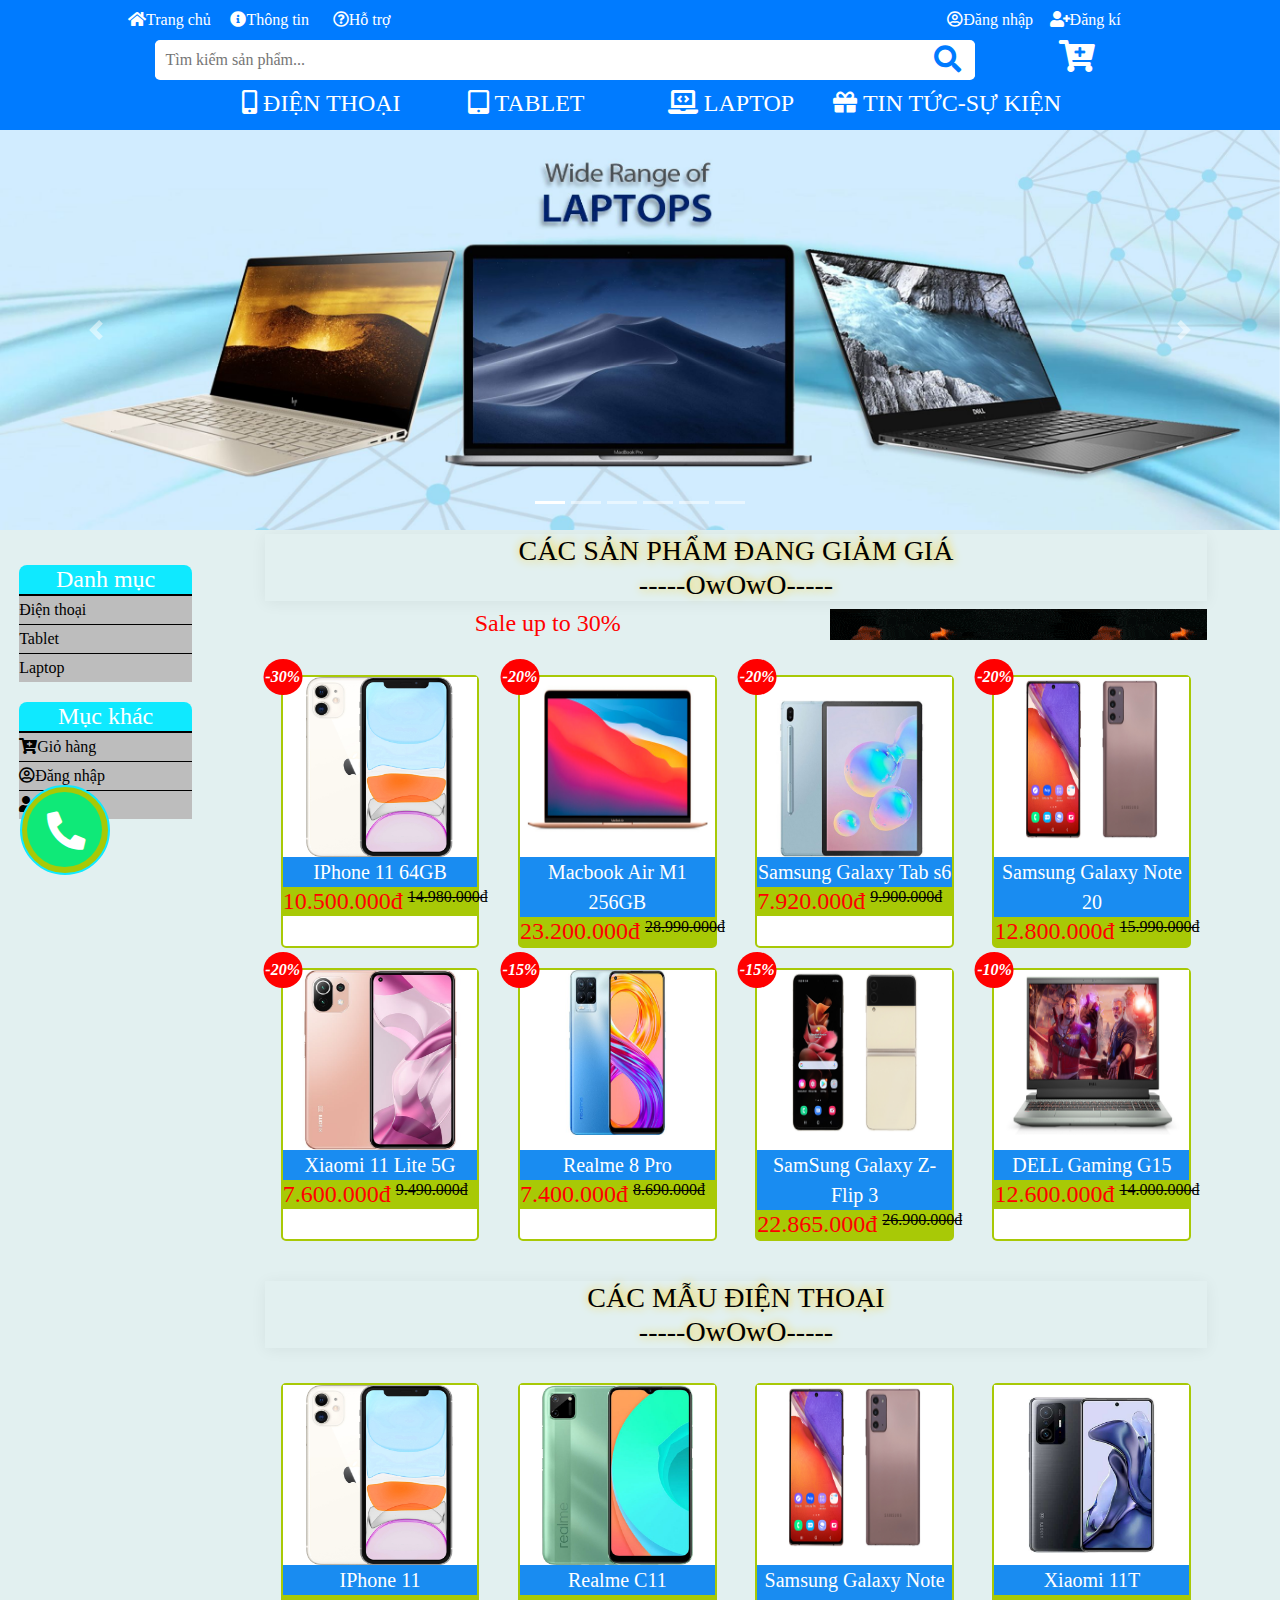
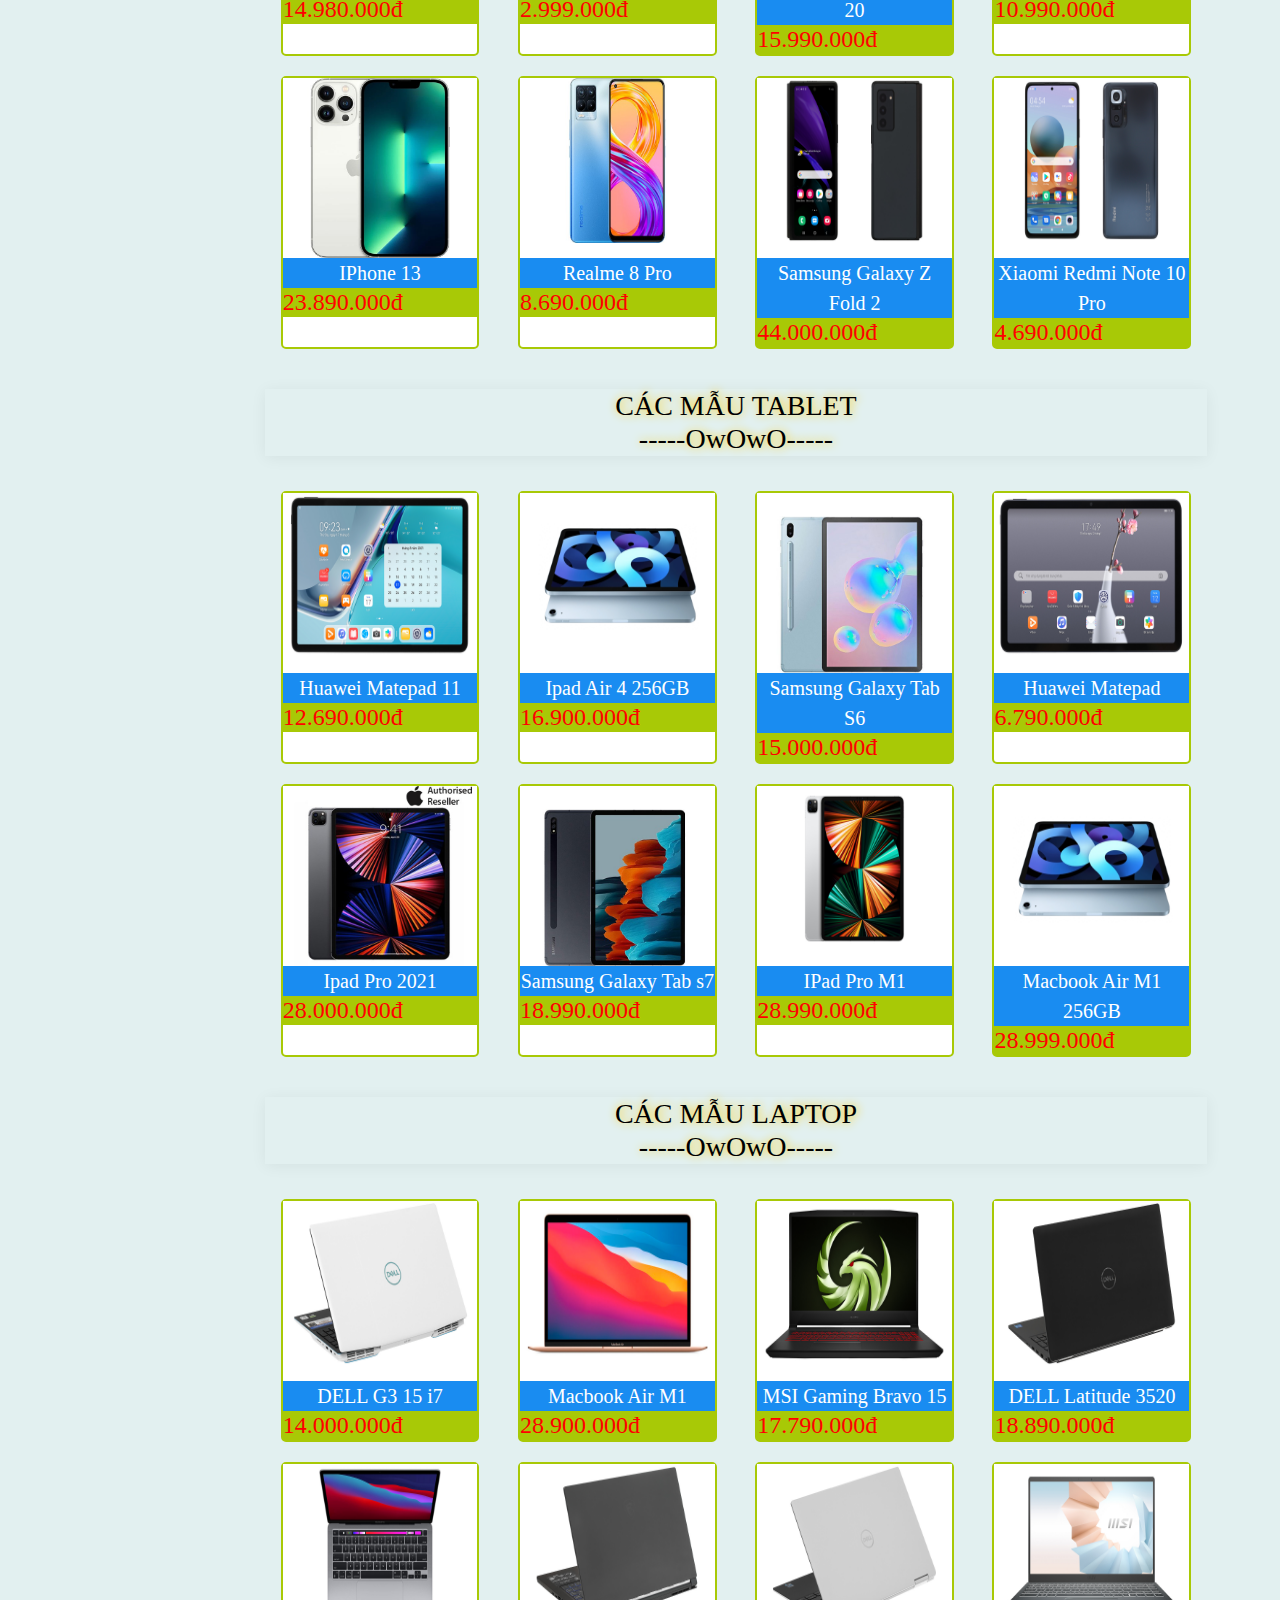
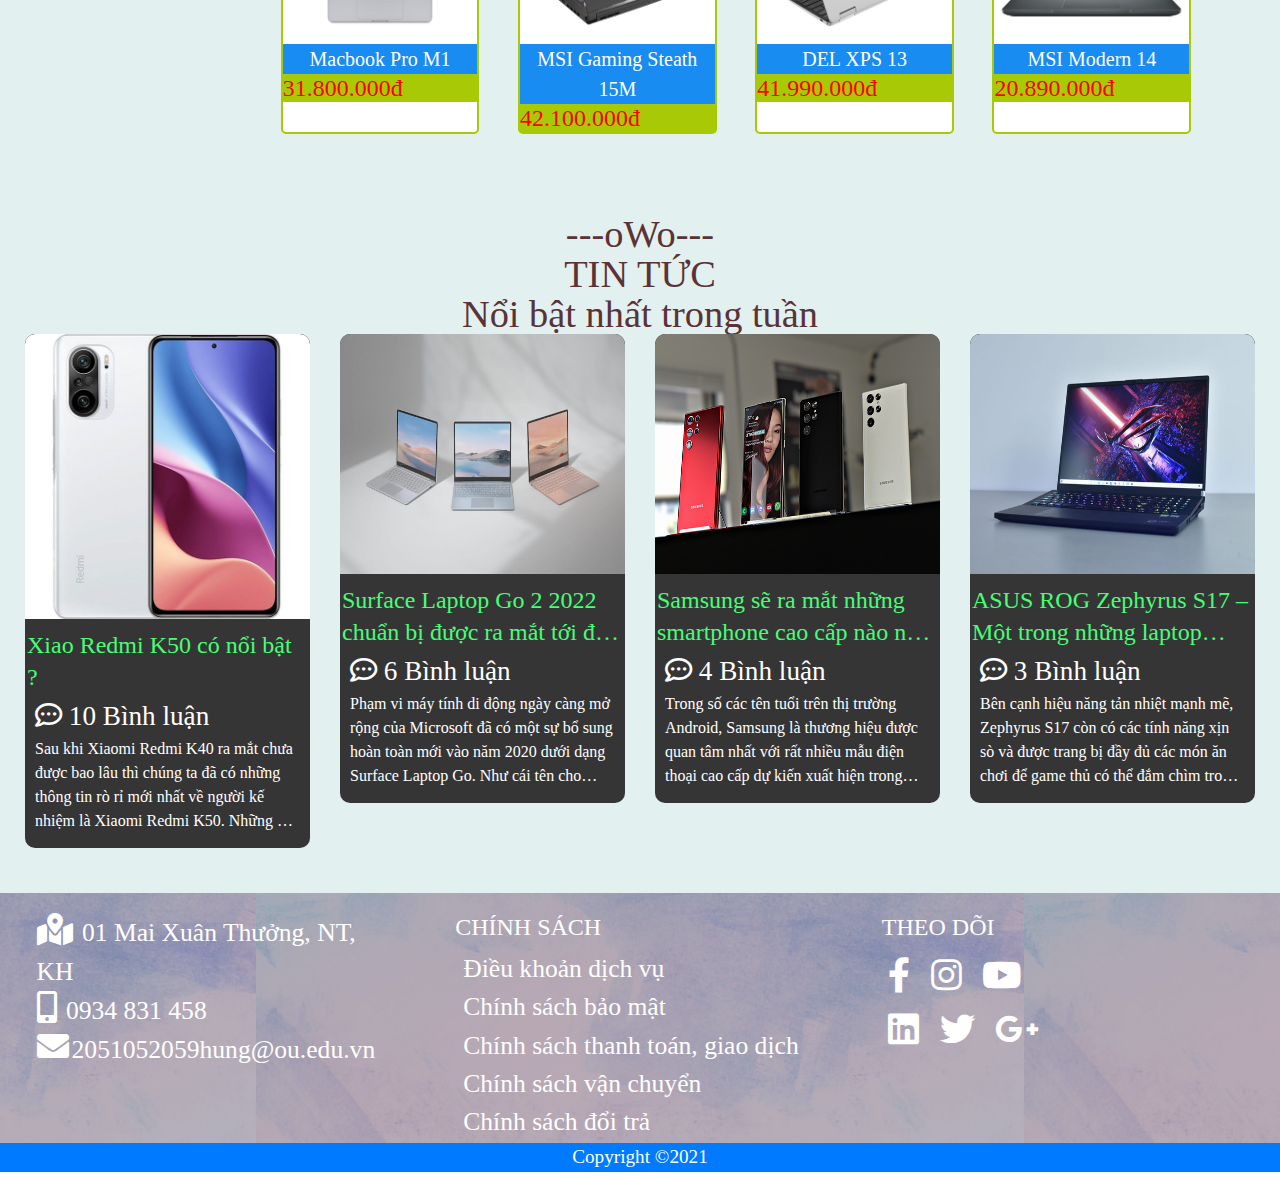
<file: index.html>
<!DOCTYPE html>
<html lang="en">
<head>
    <meta charset="UTF-8">
    <meta http-equiv="X-UA-Compatible" content="IE=edge">
    <meta name="viewport" content="width=device-width, initial-scale=1.0">
    <link rel="stylesheet" href="https://maxcdn.bootstrapcdn.com/bootstrap/4.0.0/css/bootstrap.min.css" integrity="sha384-Gn5384xqQ1aoWXA+058RXPxPg6fy4IWvTNh0E263XmFcJlSAwiGgFAW/dAiS6JXm" crossorigin="anonymous">
    <link type="text/css" rel="stylesheet" href="css/header.css"/>
    <link type="text/css" rel="stylesheet" href="css/css.css"/>
    <link href="https://pro.fontawesome.com/releases/v5.10.0/css/all.css" rel="stylesheet" />
    <link href="images/logo/logo.png" rel="shortcut icon" />
    <title>LOGO</title>
    <script src="https://code.jquery.com/jquery-3.2.1.slim.min.js" integrity="sha384-KJ3o2DKtIkvYIK3UENzmM7KCkRr/rE9/Qpg6aAZGJwFDMVNA/GpGFF93hXpG5KkN" crossorigin="anonymous"></script>
    <script src="https://cdnjs.cloudflare.com/ajax/libs/popper.js/1.12.9/umd/popper.min.js" integrity="sha384-ApNbgh9B+Y1QKtv3Rn7W3mgPxhU9K/ScQsAP7hUibX39j7fakFPskvXusvfa0b4Q" crossorigin="anonymous"></script>
    <script src="https://maxcdn.bootstrapcdn.com/bootstrap/4.0.0/js/bootstrap.min.js" integrity="sha384-JZR6Spejh4U02d8jOt6vLEHfe/JQGiRRSQQxSfFWpi1MquVdAyjUar5+76PVCmYl" crossorigin="anonymous"></script>
    <script src="js/jquery-3.6.0.min.js"></script>
    <script src="js/main.js"></script>
</head>
<body>
    <div>
        <div class="bttop"><div><i class="fas fa-chevron-up"></i></div></div>
        <div class="ring-phone">
            <div class="circle-small"></div>
            <div class="circle-large"></div>    
            <div class="phone">
                <a href="javascript:;"><i class="fas fa-phone-alt"></i></a>
            </div>
        </div>
    </div>
    <header class="header">
        <div class="header-wrapper">
            <nav>
                <ul class="flex menu1">
                    <li >
                        <a href="javascript:;"><i class="fas fa-home"></i>Trang chủ</a>
                    </li>
                    <li>
                        <a href="index.html"><i class="fas fa-info-circle"></i></i>Thông tin</a>
                    </li>
                    <li>
                        <a href="javascript:;"><i class="far fa-question-circle"></i>Hỗ trợ</a>
                    </li>
                    <li>
                        <a href="login.html" id="account"><i class="far fa-user-circle"></i>Đăng nhập</a>
                    </li>
                    <li>
                        <a href="login.html" id="register"><i class="fas fa-user-plus"></i>Đăng kí</a>
                    </li>
                </ul>
            </nav>
            <div class="flex">
                <div class="search">
                    <div class="search-wrap">
                        <input type="search" class="search-field" placeholder="Tìm kiếm sản phẩm...">
                        <div class="search-item">
                            <ul class="s-item-list">
                                <!--
                                <li class="s-item">
                                    <a href="product.html">
                                        <img src="images/product/DIEN_THOAI/IP/IPHONE11_64GB_1.jpg"/>
                                        <h6 class="s-name">Ip</h6>
                                        <h6 class="s-price">12.333</h6>
                                    </a>
                                </li>
                                -->
                            </ul>
                        </div>
                    </div>
                    <button class="search-btn">
                        <i class="header__search-btn-icon fas fa-search"></i>
                    </button>  
                </div>
                <div class="shopping-car">
                    <a href="payment.html">
                        <i class="fas fa-cart-plus"></i>
                    </a>
                </div>
            </div>
            <nav class="nav2">
                <ul class="flex menu2">
                    <li>
                        <a href="#">
                            <i class="fas fa-mobile-alt"></i>
                            ĐIỆN THOẠI
                        </a>
                        <ul class="sub-menu">
                            <li><a href="#">Iphone</a></li>
                            <li><a href="#">Samsung</a></li>
                            <li><a href="#">Xiaomi</a></li>
                            <li><a href="#">Realme</a></li>
                            <li><a href="#">Huawei</a></li>
                        </ul>
                    </li>
                    <li>
                        <a href="#">
                            <i class="fas fa-tablet-alt"></i>
                            TABLET
                        </a>
                        <ul class="sub-menu">
                            <li><a href="#">IPad</a></li>
                            <li><a href="#">Samsung Galaxy Tab</a></li>
                            <li><a href="#">Huawei Mate Pad</a></li>
                        </ul>
                    </li>
                    <li>
                        <a href="#">
                            <i class="fas fa-laptop-code"></i>
                            LAPTOP
                        </a>
                        <ul class="sub-menu">
                            <li><a href="#">Macbook</a></li>
                            <li><a href="#">Asus</a></li>
                            <li><a href="#">Acer</a></li>
                            <li><a href="#">Lenovo</a></li>
                            <li><a href="#">HP</a></li>
                        </ul>
                    </li>
                    <li>
                        <a href="news.html">
                            <i class="fas fa-gift"></i>
                            TIN TỨC-SỰ KIỆN
                        </a>
                    </li>
                </ul>
            </nav>
        </div>
    </header>
    <div>
        <div id="myCarousel" class="carousel slide" data-ride="carousel">
            <!-- Indicators -->
            <ul class="carousel-indicators">
                <li data-target="#myCarousel" data-slide-to="0" class="active"></li>
                <li data-target="#myCarousel" data-slide-to="1"></li>
                <li data-target="#myCarousel" data-slide-to="2"></li>
                <li data-target="#myCarousel" data-slide-to="3"></li>
                <li data-target="#myCarousel" data-slide-to="4"></li>
                <li data-target="#myCarousel" data-slide-to="5"></li>
            </ul>          
            <!-- The slideshow -->
            <div class="carousel-inner">
                <div class="carousel-item active">
                    <img src="images/banner/banner1.jpg" alt="First slide">
                </div>
                <div class="carousel-item">
                    <img src="images/banner/banner2.jpg" alt="Second slide">
                </div>
                <div class="carousel-item">
                    <img src="images/banner/banner3.jpg" alt="Third slide">
                </div>
                <div class="carousel-item">
                    <img src="images/banner/banner4.png" alt="Fourth slide">
                </div>
                <div class="carousel-item">
                    <img src="images/banner/banner5.png" alt="Fifth slide">
                </div>
                <div class="carousel-item">
                    <img src="images/banner/banner7.png" alt="Last slide">
                </div>
            </div>          
            <!-- Left and right controls -->
            <a class="carousel-control-prev" href="#myCarousel" data-slide="prev">
                <span class="carousel-control-prev-icon"></span>
            </a>
            <a class="carousel-control-next" href="#myCarousel" data-slide="next">
                <span class="carousel-control-next-icon"></span>
            </a>         
        </div>
    </div>
    <div class="flex bgc">
        <div class="category">
            <div id="category-holder">
                <div class="category-wrap">
                    <h1 class="title">Danh mục</h1>
                    <div>
                        <a id="phoneBt" href="javascript:;">Điện thoại</a>
                        <a id="tabletBt" href="javascript:;">Tablet</a>
                        <a id="laptopBt" href="javascript:;">Laptop</a>
                    </div>
                </div>
                <div class="category-wrap">
                    <h1 class="title">Mục khác</h1>
                    <div>
                        <a href="javascript:;"><i class="fas fa-cart-plus"></i>Giỏ hàng</a>
                        <a href="login.html"><i class="far fa-user-circle"></i>Đăng nhập</a>
                        <a href="login.html"><i class="fas fa-user-plus"></i>Đăng kí</a>
                    </div>
                </div>
            </div>
        </div>
        <div class="section-wrapper">
            <section>
                <div class="container">
                    <div>
                        <div class="title">
                            <h3>CÁC SẢN PHẨM ĐANG GIẢM GIÁ</h3>
                            <div class="flex">
                                <h4>Sale up to 30%</h4>
                                <div id="clock">
                                    <div>
                                        <p id="hour"></p>
                                        <p id="minute"></p>
                                        <p id="second"></p>
                                    </div>
                                </div>
                            </div>
                        </div>
                        <div class="products">
                            <div class="sale-product">
                                <ul class="flex products">
                                    <li class="product">
                                        <figure class="product-image">
                                            <a style="height:auto"><i class="sale">-30%</i></a>
                                            <a href="product.html"><img src="images/product/DIEN_THOAI/IP/IPHONE11_64GB_1.jpg"/></a>
                                            <figcaption>
                                                <a>mua ngay <p class="fas fa-cart-plus"></p></a>
                                            </figcaption>
                                        </figure>
                                        <div class="product-info">
                                            <a><p name="" class="product-name">IPhone 11 64GB</p></a>
                                            <div class="price flex">
                                                <h4 class="product-price" price="20">10.500.000đ</h4>
                                                <h6 class="sale-product-price" price="20">14.980.000đ</h6>
                                            </div>
                                        </div>
                                    </li>
                                    <li class="product">
                                        <figure class="product-image">
                                            <a style="height:auto"><i class="sale">-20%</i></a>
                                            <a href="product2.html"><img src="images/product/LAPTOP/MAC/macbook-air-m1-1.jpg"/></a>
                                            <figcaption>
                                                <a>mua ngay <p class="fas fa-cart-plus"></p></a>
                                            </figcaption>
                                        </figure>
                                        <div class="product-info">
                                            <a><p name="" class="product-name">Macbook Air M1 256GB</p></a>
                                            <div class="price flex">
                                                <h4 class="product-price" price="20">23.200.000đ</h4>
                                                <h6 class="sale-product-price" price="20">28.990.000đ</h6>
                                            </div>
                                        </div>
                                    </li>
                                    <li class="product">
                                        <figure class="product-image">
                                            <a style="height:auto"><i class="sale">-20%</i></a>
                                            <a href="product.html"><img src="images/product/TABLET/SAMSUNG/samsung-galaxy-tab-s6-1.jpg"/></a>
                                            <figcaption>
                                                <a>mua ngay <p class="fas fa-cart-plus"></p></a>
                                            </figcaption>
                                        </figure>
                                        <div class="product-info">
                                            <a><p name="" class="product-name">Samsung Galaxy Tab s6</p></a>
                                            <div class="price flex">
                                                <h4 class="product-price" price="20">7.920.000đ</h4>
                                                <h6 class="sale-product-price" price="20">9.900.000đ</h6>
                                            </div>
                                        </div>
                                    </li>
                                    <li class="product">
                                        <figure class="product-image">
                                            <a style="height:auto"><i class="sale">-20%</i></a>
                                            <a href="product.html"><img src="images/product/DIEN_THOAI/SAMSUNG/samsung-galaxy-note-20-1.jpg"/></a>
                                            <figcaption>
                                                <a>mua ngay <p class="fas fa-cart-plus"></p></a>
                                            </figcaption>
                                        </figure>
                                        <div class="product-info">
                                            <a href="product.html"><p name="" class="product-name">Samsung Galaxy Note 20</p></a>
                                            <div class="price flex">
                                                <h4 class="product-price" price="20">12.800.000đ</h4>
                                                <h6 class="sale-product-price" price="20">15.990.000đ</h6>
                                            </div>
                                        </div>
                                    </li>
                                    <li class="product">
                                        <figure class="product-image">
                                            <a style="height:auto"><i class="sale">-20%</i></a>
                                            <a href="product.html"><img src="images/product/DIEN_THOAI/Xiaomi/xiaomi-11-lite-5g-1.jpg"/></a>
                                            <figcaption>
                                                <a>mua ngay <p class="fas fa-cart-plus"></p></a>
                                            </figcaption>
                                        </figure>
                                        <div class="product-info">
                                            <a href="product.html"><p name="" class="product-name">Xiaomi 11 Lite 5G</p></a>
                                            <div class="price flex">
                                                <h4 class="product-price" price="20">7.600.000đ</h4>
                                                <h6 class="sale-product-price" price="20">9.490.000đ</h6>
                                            </div>
                                        </div>
                                    </li>
                                    <li class="product">
                                        <figure class="product-image">
                                            <a style="height:auto"><i class="sale">-15%</i></a>
                                            <a href="product.html"><img src="images/product/DIEN_THOAI/realme/realme-8-pro-1.jpg"/></a>
                                            <figcaption>
                                                <a href="product.html">mua ngay <p class="fas fa-cart-plus"></p></a>
                                            </figcaption>
                                        </figure>
                                        <div class="product-info">
                                            <a href="product.html"><p name="" class="product-name">Realme 8 Pro</p></a>
                                            <div class="price flex">
                                                <h4 class="product-price" price="20">7.400.000đ</h4>
                                                <h6 class="sale-product-price" price="20">8.690.000đ</h6>
                                            </div>
                                        </div>
                                    </li>
                                    <li class="product">
                                        <figure class="product-image">
                                            <a style="height:auto"><i class="sale">-15%</i></a>
                                            <a href="product.html"><img src="images/product/DIEN_THOAI/SAMSUNG/samsung-galaxy-z-flip-3-1.jpg"/></a>
                                            <figcaption>
                                                <a href="product.html">mua ngay <p class="fas fa-cart-plus"></p></a>
                                            </figcaption>
                                        </figure>
                                        <div class="product-info">
                                            <a href="product.html"><p name="" class="product-name">SamSung Galaxy Z-Flip 3</p></a>
                                            <div class="price flex">
                                                <h4 class="product-price" price="20">22.865.000đ</h4>
                                                <h6 class="sale-product-price" price="20">26.900.000đ</h6>
                                            </div>
                                        </div>
                                    </li>
                                    <li class="product">
                                        <figure class="product-image">
                                            <a style="height:auto"><i class="sale">-10%</i></a>
                                            <a href="product.html"><img src="images/product/LAPTOP/DELL/dell-gaming-g15-5515-r5-1.jpg"/></a>
                                            <figcaption>
                                                <a href="product.html">mua ngay <p class="fas fa-cart-plus"></p></a>
                                            </figcaption>
                                        </figure>
                                        <div class="product-info">
                                            <a href="product.html"><p name="" class="product-name">DELL Gaming G15</p></a>
                                            <div class="price flex">
                                                <h4 class="product-price" price="20">12.600.000đ</h4>
                                                <h6 class="sale-product-price" price="20">14.000.000đ</h6>
                                            </div>
                                        </div>
                                    </li>
                                </ul>
                            </div>
                        </div>
                    </div>
                </div>
            </section>
            <section id="phone">
                <div class="container">
                    <div>
                        <div class="title">
                            <h3>CÁC MẪU ĐIỆN THOẠI</h3>    
                        </div>
                        <div class="products">
                            <ul class="flex products">
                                <li class="product">
                                    <figure class="product-image">
                                        <a href="product.html"><img src="images/product/DIEN_THOAI/IP/IPHONE11_64GB_1.jpg"/></a>
                                        <figcaption>
                                            <a href="product.html">mua ngay <p class="fas fa-cart-plus"></p></a>
                                        </figcaption>
                                    </figure>
                                    <div class="product-info">
                                        <a  href="product.html"><p name="" class="product-name">IPhone 11</p></a>
                                        <h4 class="product-price" price="20">14.980.000đ</h4>
                                    </div>
                                </li>
                                <li class="product">
                                    <figure class="product-image">
                                        <a href="product.html"><img src="images/product/DIEN_THOAI/realme/realme-c11-1.jpg"/></a>
                                        <figcaption>
                                            <a href="product.html">mua ngay <p class="fas fa-cart-plus"></p></a>
                                        </figcaption>
                                    </figure>
                                    <div class="product-info">
                                        <a href="product.html"><p name="" class="product-name">Realme C11</p></a>
                                        <h4 class="product-price" price="20">2.999.000đ</h4>
                                    </div>
                                </li>
                                <li class="product">
                                    <figure class="product-image">
                                        <a><img src="images/product/DIEN_THOAI/SAMSUNG/samsung-galaxy-note-20-1.jpg"/></a>
                                        <figcaption>
                                            <a>mua ngay <p class="fas fa-cart-plus"></p></a>
                                        </figcaption>
                                    </figure>
                                    <div class="product-info">
                                        <a><p name="" class="product-name">Samsung Galaxy Note 20</p></a>
                                        <h4 class="product-price" price="20">15.990.000đ</h4>
                                    </div>
                                </li>
                                <li class="product">
                                    <figure class="product-image">
                                        <a><img src="images/product/DIEN_THOAI/Xiaomi/xiaomi-11t-1.jpg"/></a>
                                        <figcaption>
                                            <a>mua ngay <p class="fas fa-cart-plus"></p></a>
                                        </figcaption>
                                    </figure>
                                    <div class="product-info">
                                        <a><p name="" class="product-name">Xiaomi 11T</p></a>
                                        <h4 class="product-price" price="20">10.990.000đ</h4>
                                    </div>
                                </li>
                                <li class="product">
                                    <figure class="product-image">
                                        <a><img src="images/product/DIEN_THOAI/IP/IPHONE13_1.jpg"/></a>
                                        <figcaption>
                                            <a>mua ngay <p class="fas fa-cart-plus"></p></a>
                                        </figcaption>
                                    </figure>
                                    <div class="product-info">
                                        <a><p name="" class="product-name">IPhone 13</p></a>
                                        <h4 class="product-price" price="20">23.890.000đ</h4>
                                    </div>
                                </li>
                                <li class="product">
                                    <figure class="product-image">
                                        <a><img src="images/product/DIEN_THOAI/realme/realme-8-pro-1.jpg"/></a>
                                        <figcaption>
                                            <a>mua ngay <p class="fas fa-cart-plus"></p></a>
                                        </figcaption>
                                    </figure>
                                    <div class="product-info">
                                        <a><p name="" class="product-name">Realme 8 Pro</p></a>
                                        <h4 class="product-price" price="20">8.690.000đ</h4>
                                    </div>
                                </li>
                                <li class="product">
                                    <figure class="product-image">
                                        <a><img src="images/product/DIEN_THOAI/SAMSUNG/samsung-galaxy-z-fold-2-1.jpg"/></a>
                                        <figcaption>
                                            <a>mua ngay <p class="fas fa-cart-plus"></p></a>
                                        </figcaption>
                                    </figure>
                                    <div class="product-info">
                                        <a><p name="" class="product-name">Samsung Galaxy Z Fold 2</p></a>
                                        <h4 class="product-price" price="20">44.000.000đ</h4>
                                    </div>
                                </li>
                                <li class="product">
                                    <figure class="product-image">
                                        <a><img src="images/product/DIEN_THOAI/Xiaomi/xiaomi-redmi-note-10-pro-1.jpg"/></a>
                                        <figcaption>
                                            <a>mua ngay <p class="fas fa-cart-plus"></p></a>
                                        </figcaption>
                                    </figure>
                                    <div class="product-info">
                                        <a><p name="" class="product-name">Xiaomi Redmi Note 10 Pro</p></a>
                                        <h4 class="product-price" price="20">4.690.000đ</h4>
                                    </div>
                                </li>
                            </ul>
                        </div>
                    </div>
                </div>
            </section>
            <section id="tablet">
                <div class="container">
                    <div>
                        <div class="title">
                            <h3>CÁC MẪU TABLET</h3>
                        </div>
                        <div class="products">
                            <ul class="flex products">
                                <li class="product">
                                    <figure class="product-image">
                                        <a><img src="images/product/TABLET/HUAWEI/huawei-matepad-11-1.jpg"/></a>
                                        <figcaption>
                                            <a>mua ngay <p class="fas fa-cart-plus"></p></a>
                                        </figcaption>
                                    </figure>
                                    <div class="product-info">
                                        <a><p name="" class="product-name">Huawei Matepad 11</p></a>
                                        <h4 class="product-price" price="20">12.690.000đ</h4>
                                    </div>
                                </li>
                                <li class="product">
                                    <figure class="product-image">
                                        <a><img src="images/product/TABLET/IPAD/ipad-air-4-wifi-256gb-1.jpg"/></a>
                                        <figcaption>
                                            <a>mua ngay <p class="fas fa-cart-plus"></p></a>
                                        </figcaption>
                                    </figure>
                                    <div class="product-info">
                                        <a><p name="" class="product-name">Ipad Air 4 256GB</p></a>
                                        <h4 class="product-price" price="20">16.900.000đ</h4>
                                    </div>
                                </li>
                                <li class="product">
                                    <figure class="product-image">
                                        <a><img src="images/product/TABLET/SAMSUNG/samsung-galaxy-tab-s6-1.jpg"/></a>
                                        <figcaption>
                                            <a>mua ngay <p class="fas fa-cart-plus"></p></a>
                                        </figcaption>
                                    </figure>
                                    <div class="product-info">
                                        <a><p name="" class="product-name">Samsung Galaxy Tab S6</p></a>
                                        <h4 class="product-price" price="20">15.000.000đ</h4>
                                    </div>
                                </li>
                                <li class="product">
                                    <figure class="product-image">
                                        <a><img src="images/product/TABLET/HUAWEI/huawei-matepad-128gb-1.jpg"/></a>
                                        <figcaption>
                                            <a>mua ngay <p class="fas fa-cart-plus"></p></a>
                                        </figcaption>
                                    </figure>
                                    <div class="product-info">
                                        <a><p name="" class="product-name">Huawei Matepad</p></a>
                                        <h4 class="product-price" price="20">6.790.000đ</h4>
                                    </div>
                                </li>
                                <li class="product">
                                    <figure class="product-image">
                                        <a><img src="images/product/TABLET/IPAD/ipad-pro-12-9-inch-1.jpg"/></a>
                                        <figcaption>
                                            <a>mua ngay <p class="fas fa-cart-plus"></p></a>
                                        </figcaption>
                                    </figure>
                                    <div class="product-info">
                                        <a><p name="" class="product-name">Ipad Pro 2021</p></a>
                                        <h4 class="product-price" price="20">28.000.000đ</h4>
                                    </div>
                                </li>
                                <li class="product">
                                    <figure class="product-image">
                                        <a><img src="images/product/TABLET/SAMSUNG/samsung-galaxy-tab-s7-1.jpg"/></a>
                                        <figcaption>
                                            <a>mua ngay <p class="fas fa-cart-plus"></p></a>
                                        </figcaption>
                                    </figure>
                                    <div class="product-info">
                                        <a><p name="" class="product-name">Samsung Galaxy Tab s7</p></a>
                                        <h4 class="product-price" price="20">18.990.000đ</h4>
                                    </div>
                                </li>
                                <li class="product">
                                    <figure class="product-image">
                                        <a><img src="images/product/TABLET/IPAD/ipad-pro-m1-1.jpg"/></a>
                                        <figcaption>
                                            <a>mua ngay <p class="fas fa-cart-plus"></p></a>
                                        </figcaption>
                                    </figure>
                                    <div class="product-info">
                                        <a><p name="" class="product-name">IPad Pro M1</p></a>
                                        <h4 class="product-price" price="20">28.990.000đ</h4>
                                    </div>
                                </li>
                                <li class="product">
                                    <figure class="product-image">
                                        <a><img src="images/product/TABLET/IPAD/ipad-air-4-wifi-256gb-1.jpg"/></a>
                                        <figcaption>
                                            <a>mua ngay <p class="fas fa-cart-plus"></p></a>
                                        </figcaption>
                                    </figure>
                                    <div class="product-info">
                                        <a><p name="" class="product-name">Macbook Air M1 256GB</p></a>
                                        <h4 class="product-price" price="20">28.999.000đ</h4>
                                    </div>
                                </li>
                            </ul>
                        </div>
                    </div>
                </div>
            </section>
            <section id="laptop">
                <div class="container">
                    <div>
                        <div class="title">
                            <h3>CÁC MẪU LAPTOP</h3>
                        </div>
                        <div class="products">
                            <ul class="flex products">
                                <li class="product">
                                    <figure class="product-image">
                                        <a><img src="images/product/LAPTOP/DELL/dell-g3-15-i7-1.jpg"/></a>
                                        <figcaption>
                                            <a>mua ngay <p class="fas fa-cart-plus"></p></a>
                                        </figcaption>
                                    </figure>
                                    <div class="product-info">
                                        <a><p name="" class="product-name">DELL G3 15 i7</p></a>
                                        <h4 class="product-price" price="20">14.000.000đ</h4>
                                    </div>
                                </li>
                                <li class="product">
                                    <figure class="product-image">
                                        <a><img src="images/product/LAPTOP/MAC/macbook-air-m1-1.jpg"/></a>
                                        <figcaption>
                                            <a>mua ngay <p class="fas fa-cart-plus"></p></a>
                                        </figcaption>
                                    </figure>
                                    <div class="product-info">
                                        <a><p name="" class="product-name">Macbook Air M1</p></a>
                                        <h4 class="product-price" price="20">28.900.000đ</h4>
                                    </div>
                                </li>
                                <li class="product">
                                    <figure class="product-image">
                                        <a><img src="images/product/LAPTOP/MSI/msi-gaming-bravo-15-1.jpg"/></a>
                                        <figcaption>
                                            <a>mua ngay <p class="fas fa-cart-plus"></p></a>
                                        </figcaption>
                                    </figure>
                                    <div class="product-info">
                                        <a><p name="" class="product-name">MSI Gaming Bravo 15</p></a>
                                        <h4 class="product-price" price="20">17.790.000đ</h4>
                                    </div>
                                </li>
                                <li class="product">
                                    <figure class="product-image">
                                        <a><img src="images/product/LAPTOP/DELL/dell-latitude-3520-i7-1.jpg"/></a>
                                        <figcaption>
                                            <a>mua ngay <p class="fas fa-cart-plus"></p></a>
                                        </figcaption>
                                    </figure>
                                    <div class="product-info">
                                        <a><p name="" class="product-name">DELL Latitude 3520</p></a>
                                        <h4 class="product-price" price="20">18.890.000đ</h4>
                                    </div>
                                </li>
                                <li class="product">
                                    <figure class="product-image">
                                        <a><img src="images/product/LAPTOP/MAC/macbookpro-m1-2.jpg"/></a>
                                        <figcaption>
                                            <a>mua ngay <p class="fas fa-cart-plus"></p></a>
                                        </figcaption>
                                    </figure>
                                    <div class="product-info">
                                        <a><p name="" class="product-name">Macbook Pro M1</p></a>
                                        <h4 class="product-price" price="20">31.800.000đ</h4>
                                    </div>
                                </li>
                                <li class="product">
                                    <figure class="product-image">
                                        <a><img src="images/product/LAPTOP/MSI/msi-gaming-stealth-15m-a11uek-i7-1.jpg"/></a>
                                        <figcaption>
                                            <a>mua ngay <p class="fas fa-cart-plus"></p></a>
                                        </figcaption>
                                    </figure>
                                    <div class="product-info">
                                        <a><p name="" class="product-name">MSI Gaming Steath 15M</p></a>
                                        <h4 class="product-price" price="20">42.100.000đ</h4>
                                    </div>
                                </li>
                                <li class="product">
                                    <figure class="product-image">
                                        <a><img src="images/product/LAPTOP/DELL/dell-xps-13-9310-i7-1.jpg"/></a>
                                        <figcaption>
                                            <a>mua ngay <p class="fas fa-cart-plus"></p></a>
                                        </figcaption>
                                    </figure>
                                    <div class="product-info">
                                        <a><p name="" class="product-name">DEL XPS 13</p></a>
                                        <h4 class="product-price" price="20">41.990.000đ</h4>
                                    </div>
                                </li>
                                <li class="product">
                                    <figure class="product-image">
                                        <a><img src="images/product/LAPTOP/MSI/msi-modern-14-1.jpg"/></a>
                                        <figcaption>
                                            <a>mua ngay <p class="fas fa-cart-plus"></p></a>
                                        </figcaption>
                                    </figure>
                                    <div class="product-info">
                                        <a><p name="" class="product-name">MSI Modern 14</p></a>
                                        <h4 class="product-price" price="20">20.890.000đ</h4>
                                    </div>
                                </li>
                            </ul>
                        </div>
                    </div>
                </div>
            </section>
        </div>
    </div>
    <div class="bgc">
        <section class="home-news" id="news">
            <div class="grid wide">
                <div class="title-text">
                    <h3>TIN TỨC</h3>
                    <h4 class="sub-title">Nổi bật nhất trong tuần</h4>
                </div>
                <div class="article flex">
                    <div class="col scroll-left" style="animation-duration: 1.2s;">
                        <div class="body-news">
                            <div class="news-wrap">
                                <a href="#" class="news-img">
                                    <img src="images/product/DIEN_THOAI/Xiaomi/xiaomi-redmi-k50.jpg" alt="News image">
                                </a>
                                <a  class="heading-news" href="#"><h3>Xiao Redmi K50 có nổi bật ?</h3></a>
                                <div class="comments">
                                    <a href="#">
                                        <i class="far fa-comment-dots"></i>
                                        10 Bình luận
                                    </a>
                                </div>
                                <div class="news-detail">
                                    Sau khi Xiaomi Redmi K40 ra mắt chưa được bao lâu thì chúng ta đã có những thông tin rò rỉ mới nhất về người kế nhiệm là Xiaomi Redmi K50.
                                    Những câu hỏi như Xiaomi Redmi K50 có gì mới? Xiaomi Redmi K50 giá bao nhiêu? Xiaomi Redmi K50 khi nào ra mắt? Cấu hình Redmi K50 như thế nào?...
                                    Tất cả sẽ được giải đáp qua bài viết bên dưới nhé!
                                </div>
                            </div>
                        </div>
                    </div>
                    <div class="col scroll-left">
                        <div class="body-news" >
                            <div class="news-wrap">
                                <a href="#" class="news-img">
                                    <img src="images/product/LAPTOP/av-laptop-go-2.jpg" alt="News image">
                                </a>
                                <a  class="heading-news" href="#"><h3>Surface Laptop Go 2 2022 chuẩn bị được ra mắt tới đây sẽ có những thay đổi, nâng cấp gì mới?</h3></a>
                                <div class="comments">
                                    <a href="#">
                                        <i class="far fa-comment-dots"></i>
                                        6 Bình luận
                                    </a>
                                </div>
                                <div class="news-detail">
                                    Phạm vi máy tính di động ngày càng mở rộng của Microsoft đã có một sự bổ sung hoàn toàn mới vào năm 2020 dưới dạng Surface Laptop Go.
                                    Như cái tên cho thấy, đây là một sự thay thế giá cả phải chăng cho dòng máy tính xách tay Surface hàng đầu của công ty, cho đến nay đã sinh ra bốn thế hệ.
                                    Với Surface Go và Go 2 được chứng minh là lựa chọn thay thế Surface Pro hấp dẫn trong không gian 2 trong 1.
                                </div>
                            </div>
                        </div>
                    </div>
                    <div class="col scroll-right">
                        <div class="body-news">
                            <div class="news-wrap">
                                <a href="#" class="news-img"><img src="images/product/DIEN_THOAI/ss_event.jpg" alt="News image"></a>
                                <a  class="heading-news" href="#"><h3>Samsung sẽ ra mắt những smartphone cao cấp nào nửa đầu năm 2022?</h3></a>
                                <div class="comments">
                                    <a href="#">
                                        <i class="far fa-comment-dots"></i> 4 Bình luận
                                    </a>
                                </div>
                                <div class="news-detail">
                                    Trong số các tên tuổi trên thị trường Android, Samsung là thương hiệu được quan tâm nhất với rất nhiều mẫu điện thoại cao cấp dự kiến xuất hiện trong thời gian tới.
                                </div>
                            </div>
                        </div>
                    </div>
                    <div class="col scroll-right" style="animation-duration: 1.2s;">
                        <div class="body-news">
                            <div class="news-wrap">
                                <a href="#" class="news-img">
                                    <img src="images/product/LAPTOP/event_lt.jpg" alt="News image">
                                </a>
                                <a  class="heading-news" href="#"><h3>ASUS ROG Zephyrus S17 – Một trong những laptop gaming hoàn hảo nhất của nhà ROG Zephyrus trong 2021</h3></a>
                                <div class="comments">
                                    <a href="#">
                                        <i class="far fa-comment-dots"></i> 3 Bình luận
                                    </a>
                                </div>
                                <div class="news-detail">Bên cạnh hiệu năng tản nhiệt mạnh mẽ, Zephyrus S17 còn có các tính năng xịn sò và được trang bị đầy đủ các món ăn chơi để game thủ có thể đắm chìm trong thế giới ảo.
                                    Mời các bạn cùng bọn mình xem qua những điểm nổi bật của chiếc laptop gaming đình đám này nhé.
                                </div>
                            </div>
                        </div>
                    </div>
                    
                </div>
            </div>
        </section>
    </div>
    <div>
        <footer class="footer">
            <div class="footer-background" >
                <div class="footer-overlay"></div>
                <div>
                    <div class="footer-wrap flex">
                        <div>
                            <ul class="footer-list">
                                <li>
                                    <a href="javascript:;">
                                        <i class="fas fa-map-marked-alt"></i>
                                        01 Mai Xuân Thưởng, NT, KH
                                    </a>
                                </li>
                                <li>
                                    <a href="tele: 0934831458">
                                        <i class="fas fa-mobile-alt"></i>
                                        0934 831 458
                                    </a>
                                </li>
                                <li>
                                    <a href="mailto: @gmail.com">
                                        <i class="fas fa-envelope"></i>2051052059hung@ou.edu.vn
                                    </a>
                                </li>
                            </ul>
                        </div>
                        <div>
                            <h3 class="footer-title">Chính sách</h3>
                            <ul class="footer-list">
                                <li class="footer-item">
                                    <a class="terms-and-services-policy" href="policy.html#terms-and-services-policy">Điều khoản dịch vụ</a>
                                </li>
                                <li class="footer-item">
                                    <a class="security-policy" href="policy.html#security-policy">Chính sách bảo mật</a>
                                </li>
                                <li class="footer-item">
                                    <a class="payment-policy" href="policy.html#payment-policy">Chính sách thanh toán, giao dịch</a>
                                </li>
                                <li class="footer-item">
                                    <a class="transfer-policy" href="policy.html#transfer-policy"> Chính sách vận chuyển</a>
                                </li>
                                <li class="footer-item">
                                    <a class="return-goods-policy" href="policy.html#return-goods-policy">Chính sách đổi trả</a>
                                </li>
                            </ul>
                        </div>
                        <div>
                            <h3 class="footer-title">THEO DÕI</h3>
                            <div class="footer-list">
                                <div class="media-icon">
                                    <a href="https://www.facebook.com/">
                                        <i class="fb fab fa-facebook-f"></i>
                                    </a>
                                    <a href="https://www.instagram.com/">
                                        <i class="in fab fa-instagram"></i>
                                    </a>
                                    <a href="https://www.youtube.com/">
                                        <i class="you fab fa-youtube"></i>
                                    </a>
                                </div>
                                <div class="media-icon">
                                    <a href="https://www.linkedin.com/">
                                        <i class="lin fab fa-linkedin"></i>
                                    </a>
                                    <a href="https://twitter.com/?lang=vi">
                                        <i class="twi fab fa-twitter"></i>
                                    </a>
                                    <a href="https://www.google.com.vn/?hl=vi">
                                        <i class="gg fab fa-google-plus-g"></i>
                                    </a>
                                </div>
                            </div>
                        </div>
                    </div>
                </div>
            </div>
            
            <div class="footer_bottom">
                <div class="grid wide">
                    <div class="footer-text">Copyright &copy;2021</div>
                </div>
            </div>
        </footer>          
    </div>
</div>
</body>
</html>
</file>
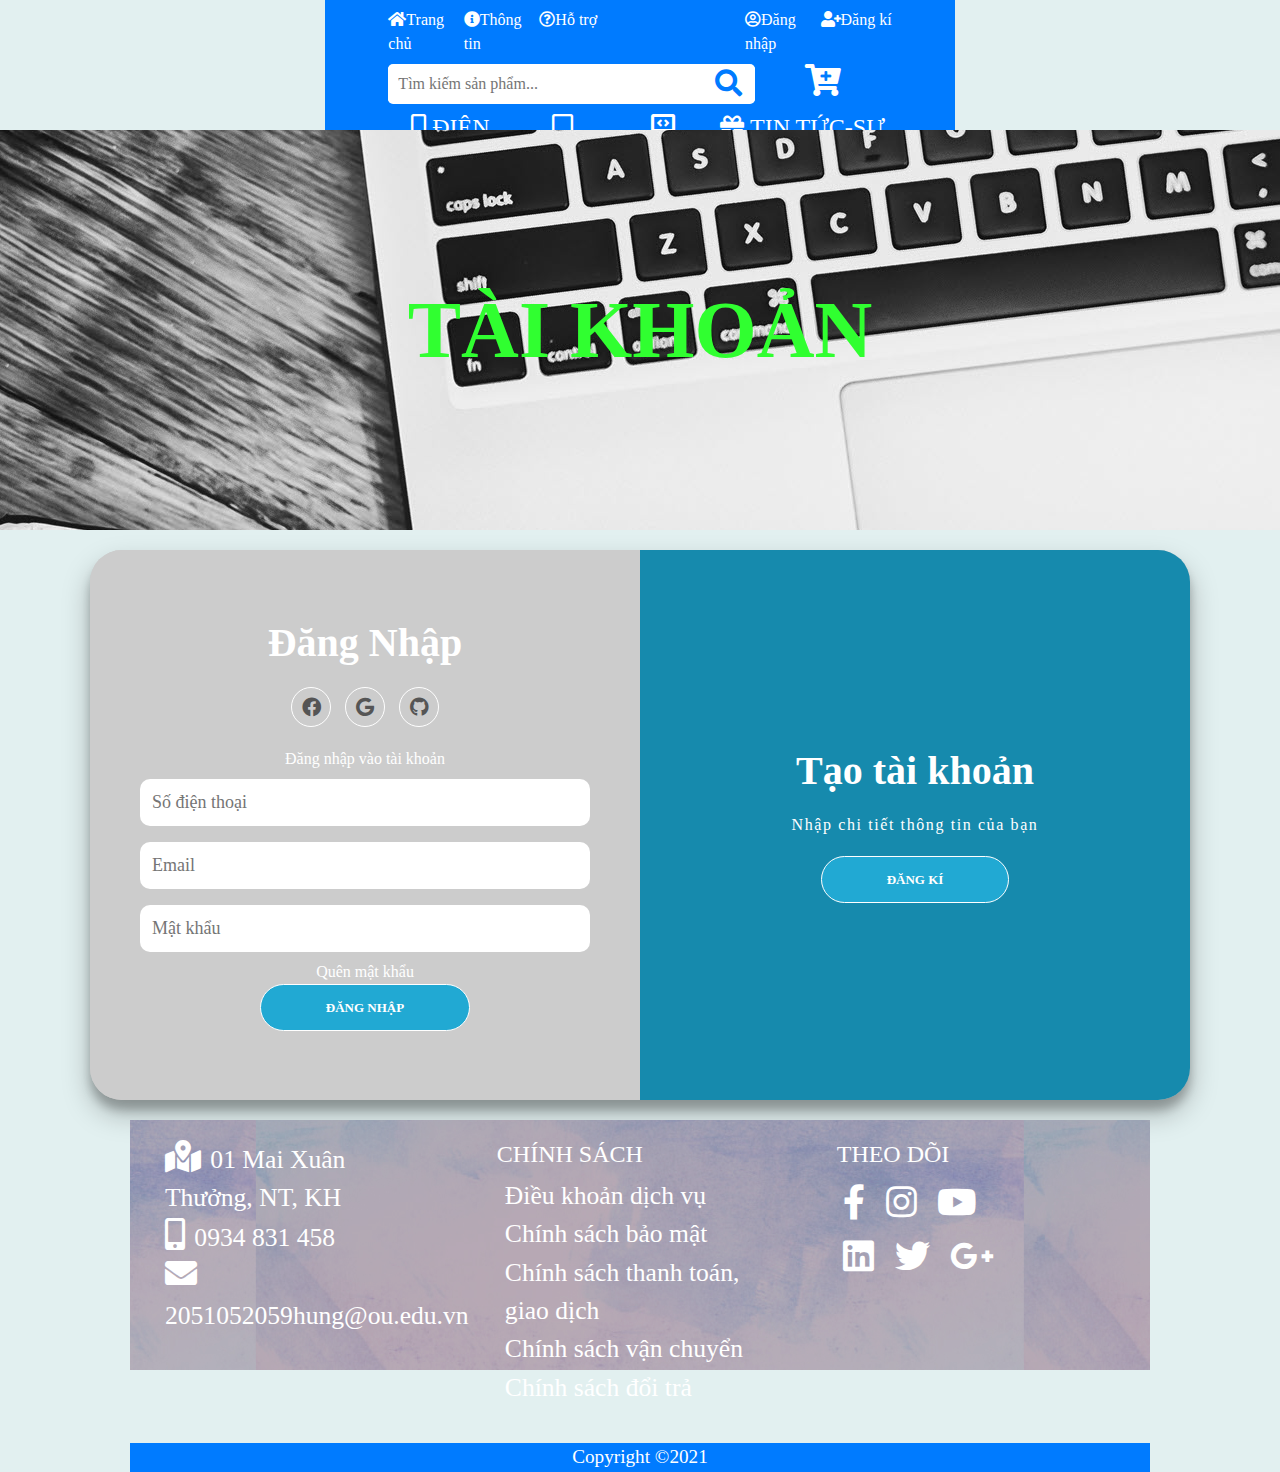
<file: login.html>
<!DOCTYPE html>
<html lang="en">
<head>
    <meta charset="UTF-8">
    <meta http-equiv="X-UA-Compatible" content="IE=edge">
    <meta name="viewport" content="width=device-width, initial-scale=1.0">
    <link rel="stylesheet" href="https://maxcdn.bootstrapcdn.com/bootstrap/4.0.0/css/bootstrap.min.css" integrity="sha384-Gn5384xqQ1aoWXA+058RXPxPg6fy4IWvTNh0E263XmFcJlSAwiGgFAW/dAiS6JXm" crossorigin="anonymous">
    <link type="text/css" rel="stylesheet" href="css/login.css"/>
    <link type="text/css" rel="stylesheet" href="css/header.css"/>
    <link type="text/css" rel="stylesheet" href="css/css.css"/>
    <link href="https://pro.fontawesome.com/releases/v5.10.0/css/all.css" rel="stylesheet" />
    <link href="images/logo/logo.png" rel="shortcut icon" />
    <title>LOGO</title>
    <script src="js/jquery-3.6.0.min.js"></script>
    <script src="js/login.js"></script>
</head>
<body class="bgc">
    <header class="header">
        <div class="header-wrapper">
            <nav>
                <ul class="flex menu1">
                    <li >
                        <a href="index.html"><i class="fas fa-home"></i>Trang chủ</a>
                    </li>
                    <li>
                        <a href="index.html"><i class="fas fa-info-circle"></i></i>Thông tin</a>
                    </li>
                    <li>
                        <a href="javascript:;"><i class="far fa-question-circle"></i>Hỗ trợ</a>
                    </li>
                    <li>
                        <a href="login.html" id="account"><i class="far fa-user-circle"></i>Đăng nhập</a>
                    </li>
                    <li>
                        <a href="login.html" id="register"><i class="fas fa-user-plus"></i>Đăng kí</a>
                    </li>
                </ul>
            </nav>
            <div class="flex">
                <div class="search">
                    <div class="search-wrap">
                        <input type="search" class="search-field" placeholder="Tìm kiếm sản phẩm...">
                    </div>
                    <button class="search-btn">
                        <i class="header__search-btn-icon fas fa-search"></i>
                    </button>    
                </div>
                <div class="shopping-car">
                    <a href="payment.html">
                        <i class="fas fa-cart-plus"></i>
                    </a>
                </div>
            </div>
            <nav class="nav2">
                <ul class="flex menu2">
                    <li>
                        <a href="#">
                            <i class="fas fa-mobile-alt"></i>
                            ĐIỆN THOẠI
                        </a>
                        <ul class="sub-menu">
                            <li><a href="#">Iphone</a></li>
                            <li><a href="#">Samsung</a></li>
                            <li><a href="#">Xiaomi</a></li>
                            <li><a href="#">Realme</a></li>
                            <li><a href="#">Huawei</a></li>
                        </ul>
                    </li>
                    <li>
                        <a href="#">
                            <i class="fas fa-tablet-alt"></i>
                            TABLET
                        </a>
                        <ul class="sub-menu">
                            <li><a href="#">IPad</a></li>
                            <li><a href="#">Samsung Galaxy Tab</a></li>
                            <li><a href="#">Huawei Mate Pad</a></li>
                        </ul>
                    </li>
                    <li>
                        <a href="#">
                            <i class="fas fa-laptop-code"></i>
                            LAPTOP
                        </a>
                        <ul class="sub-menu">
                            <li><a href="#">Macbook</a></li>
                            <li><a href="#">Asus</a></li>
                            <li><a href="#">Acer</a></li>
                            <li><a href="#">Lenovo</a></li>
                            <li><a href="#">HP</a></li>
                        </ul>
                    </li>
                    <li>
                        <a href="news.html">
                            <i class="fas fa-gift"></i>
                            TIN TỨC-SỰ KIỆN
                        </a>
                    </li>
                </ul>
            </nav>
        </div>
    </header>
    <div class="attachment">
        <h1>TÀI KHOẢN</h1>
    </div>
    <div class="container" id="container">
        <div class="form-container sign-up-container">
            <form>
                <h1>Tạo tài khoản</h1>
                <div class="social">
                    <a href="#"><i class="fab fa-facebook"></i></a>
                    <a href="#"><i class="fab fa-google"></i></a>
                    <a href="#"><i class="fab fa-github"></i></a>
                </div>
                <input type="text" placeholder="Tên người dùng" />
                <input type="number" placeholder="Số điện thoại"/>
                <div class="mailForm">
                    <input type="text" placeholder="Email" id="mail"/>
                    <div class="indicator mail">
                        <div class="icon-text mail">
                            <i class="fas fa-exclamation-circle error-icon"></i>
                            <h6 id="textMail"></h6>
                        </div>
                    </div>
                </div>
                <div class="pwForm">
                    <div class="input-box">
                        <input id="pw" type="password" placeholder="Nhập mật khẩu" /><i class="fas fa-eye-slash show_hide"></i>
                    </div>
                    <div class="indicator pw">
                        <div class="icon-text pw">
                            <i class="fas fa-exclamation-circle error-icon"></i>
                            <h6 id="text"></h6>
                        </div>
                    </div>
                </div>
                <div class="pwForm">
                    <div class="input-box">
                        <input type="password" placeholder="Nhập lại mật khẩu" /><i class="fas fa-eye-slash show_hide"></i>
                    </div>
                </div>
                <br />
                <a id="SignUpBt">Đăng kí</a>
            </form>
        </div>
        <div class="form-container sign-in-container">
            <form>
                <h1>Đăng Nhập</h1>
                <div class="social">
                    <a href="#"><i class="fab fa-facebook"></i></a>
                    <a href="#"><i class="fab fa-google"></i></a>
                    <a href="#"><i class="fab fa-github"></i></a>
                </div>
                <span>Đăng nhập vào tài khoản</span>
                <input type="number" placeholder="Số điện thoại" />
                <input type="text" placeholder="Email" />
                <input type="password" placeholder="Mật khẩu" />
                <a href="#">Quên mật khẩu</a>
                <a id="SignInBt">Đăng nhập</a>
            </form>
        </div>
        <div class="overlay-container">
            <div class="overlay">
                <div class="overlay-left overlay-panel">
                    <h1>Bạn đã có tài khoản ?</h1>
                    <p>Kết nối với chúng tôi</p>
                    <button class="ghost" id="signIn">Đăng Nhập</button>
                </div>
                <div class="overlay-right overlay-panel">
                    <h1>Tạo tài khoản</h1>
                    <p>Nhập chi tiết thông tin của bạn</p>
                    <button class="ghost" id="signUp">Đăng Kí</button>
                </div>
            </div>
        </div>
    </div>
    <div id="toast"></div>
    <div>
        <footer class="footer">
            <div class="footer-background" >
                <div class="footer-overlay"></div>
                <div>
                    <div class="footer-wrap flex">
                        <div>
                            <ul class="footer-list">
                                <li>
                                    <a href="javascript:;">
                                        <i class="fas fa-map-marked-alt"></i>
                                        01 Mai Xuân Thưởng, NT, KH
                                    </a>
                                </li>
                                <li>
                                    <a href="tele: 0934831458">
                                        <i class="fas fa-mobile-alt"></i>
                                        0934 831 458
                                    </a>
                                </li>
                                <li>
                                <a href="mailto: @gmail.com">
                                    <i class="fas fa-envelope"></i>2051052059hung@ou.edu.vn
                                </a>
                            </li>
                        </ul>
                    </div>
                    <div>
                        <h3 class="footer-title">Chính sách</h3>
                        <ul class="footer-list">
                            <li class="footer-item">
                                <a class="terms-and-services-policy" href="policy.html#terms-and-services-policy">Điều khoản dịch vụ</a>
                            </li>
                            <li class="footer-item">
                                <a class="security-policy" href="policy.html#security-policy">Chính sách bảo mật</a>
                            </li>
                            <li class="footer-item">
                                <a class="payment-policy" href="policy.html#payment-policy">Chính sách thanh toán, giao dịch</a>
                            </li>
                            <li class="footer-item">
                                <a class="transfer-policy" href="policy.html#transfer-policy"> Chính sách vận chuyển</a>
                            </li>
                            <li class="footer-item">
                                <a class="return-goods-policy" href="policy.html#return-goods-policy">Chính sách đổi trả</a>
                            </li>
                        </ul>
                    </div>
                    <div>
                        <h3 class="footer-title">THEO DÕI</h3>
                        <div class="footer-list">
                            <div class="media-icon">
                                <a href="https://www.facebook.com/">
                                    <i class="fb fab fa-facebook-f"></i>
                                </a>
                                <a href="https://www.instagram.com/">
                                    <i class="in fab fa-instagram"></i>
                                </a>
                                <a href="https://www.youtube.com/">
                                    <i class="you fab fa-youtube"></i>
                                </a>
                            </div>
                            <div class="media-icon">
                                <a href="https://www.linkedin.com/">
                                    <i class="lin fab fa-linkedin"></i>
                                </a>
                                <a href="https://twitter.com/?lang=vi">
                                    <i class="twi fab fa-twitter"></i>
                                </a>
                                <a href="https://www.google.com.vn/?hl=vi">
                                    <i class="gg fab fa-google-plus-g"></i>
                                </a>
                            </div>
                        </div>
                    </div>
                </div>
            </div>
            <div class="footer_bottom">
                <div class="grid wide">
                    <div class="footer-text">Copyright &copy;2021</div>
                </div>
            </div>
        </footer>          
    </div>
</body>
</html>
</file>
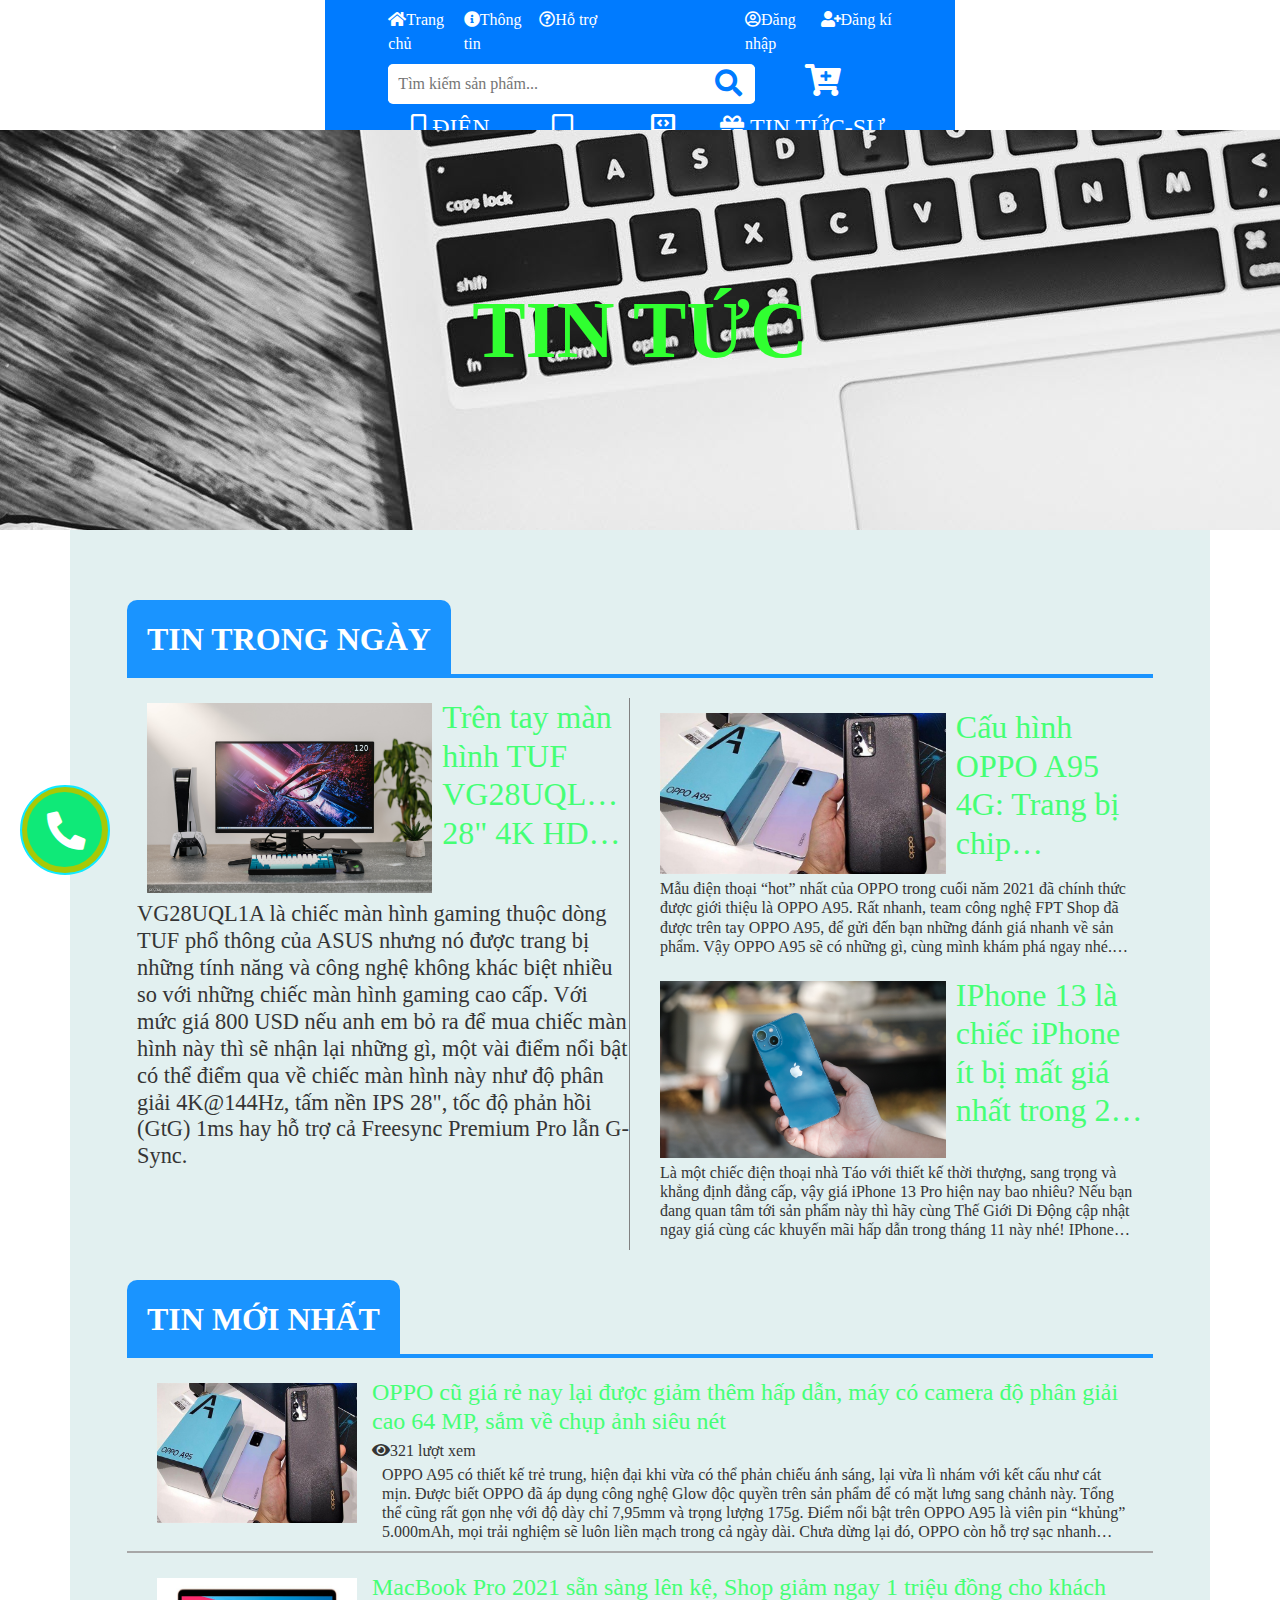
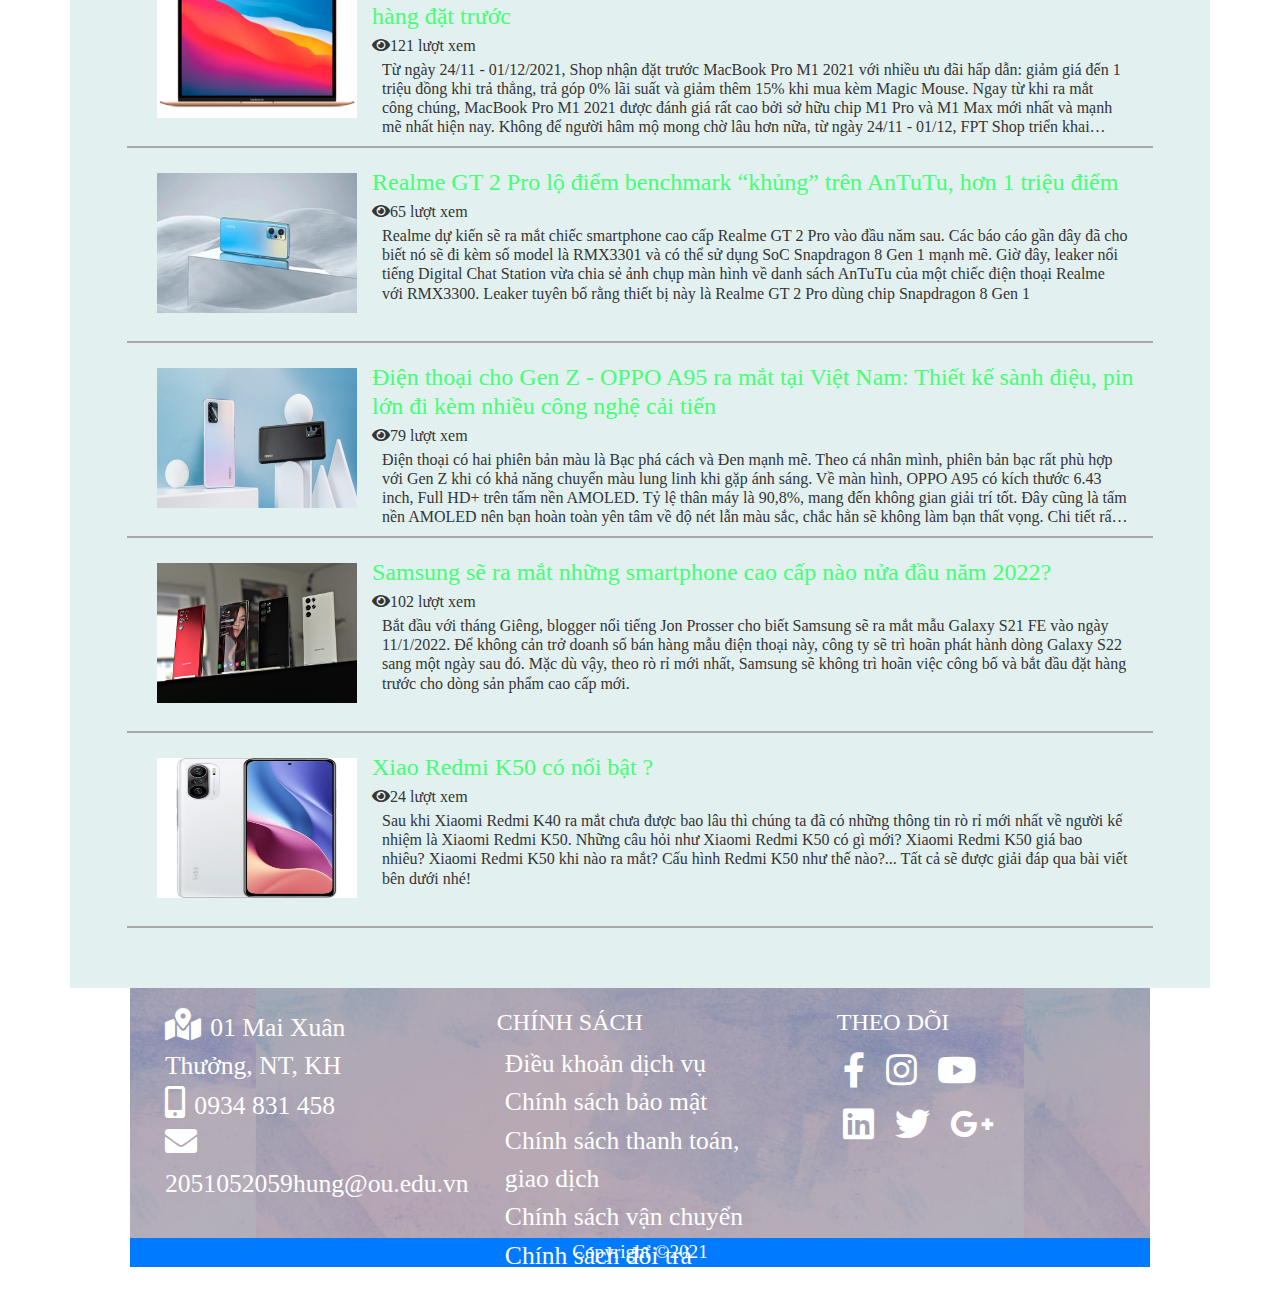
<file: news.html>
<!DOCTYPE html>
<html lang="en">
<head>
    <meta charset="UTF-8">
    <meta http-equiv="X-UA-Compatible" content="IE=edge">
    <meta name="viewport" content="width=device-width, initial-scale=1.0">
    <link rel="stylesheet" href="https://maxcdn.bootstrapcdn.com/bootstrap/4.0.0/css/bootstrap.min.css" integrity="sha384-Gn5384xqQ1aoWXA+058RXPxPg6fy4IWvTNh0E263XmFcJlSAwiGgFAW/dAiS6JXm" crossorigin="anonymous">
    <link type="text/css" rel="stylesheet" href="css/login.css"/>
    <link type="text/css" rel="stylesheet" href="css/header.css" !important/>
    <link type="text/css" rel="stylesheet" href="css/css.css"/>
    <link href="https://pro.fontawesome.com/releases/v5.10.0/css/all.css" rel="stylesheet" />
    <link href="images/logo/logo.png" rel="shortcut icon" />
    <title>LOGO</title>
    <script src="js/jquery-3.6.0.min.js"></script>
    <script src="js/main.js"></script>
</head>
<body>
    <div>
        <div class="bttop"><div><i class="fas fa-chevron-up"></i></div></div>
        <div class="ring-phone">
            <div class="circle-small"></div>
            <div class="circle-large"></div>    
            <div class="phone">
                <a href="javascript:;"><i class="fas fa-phone-alt"></i></a>
            </div>
        </div>
    </div>
    <header class="header">
        <div class="header-wrapper">
            <nav>
                <ul class="flex menu1">
                    <li >
                        <a href="index.html"><i class="fas fa-home"></i>Trang chủ</a>
                    </li>
                    <li>
                        <a href="index.html"><i class="fas fa-info-circle"></i></i>Thông tin</a>
                    </li>
                    <li>
                        <a href="javascript:;"><i class="far fa-question-circle"></i>Hỗ trợ</a>
                    </li>
                    <li>
                        <a href="login.html" id="account"><i class="far fa-user-circle"></i>Đăng nhập</a>
                    </li>
                    <li>
                        <a href="login.html" id="register"><i class="fas fa-user-plus"></i>Đăng kí</a>
                    </li>
                </ul>
            </nav>
            <div class="flex">
                <div class="search">
                    <div class="search-wrap">
                        <input type="search" class="search-field" placeholder="Tìm kiếm sản phẩm...">
                    </div>
                    <button class="search-btn">
                        <i class="header__search-btn-icon fas fa-search"></i>
                    </button>    
                </div>
                <div class="shopping-car">
                    <a href="payment.html">
                        <i class="fas fa-cart-plus"></i>
                    </a>
                </div>
            </div>
            <nav class="nav2">
                <ul class="flex menu2">
                    <li>
                        <a href="#">
                            <i class="fas fa-mobile-alt"></i>
                            ĐIỆN THOẠI
                        </a>
                        <ul class="sub-menu">
                            <li><a href="#">Iphone</a></li>
                            <li><a href="#">Samsung</a></li>
                            <li><a href="#">Xiaomi</a></li>
                            <li><a href="#">Realme</a></li>
                            <li><a href="#">Huawei</a></li>
                        </ul>
                    </li>
                    <li>
                        <a href="#">
                            <i class="fas fa-tablet-alt"></i>
                            TABLET
                        </a>
                        <ul class="sub-menu">
                            <li><a href="#">IPad</a></li>
                            <li><a href="#">Samsung Galaxy Tab</a></li>
                            <li><a href="#">Huawei Mate Pad</a></li>
                        </ul>
                    </li>
                    <li>
                        <a href="#">
                            <i class="fas fa-laptop-code"></i>
                            LAPTOP
                        </a>
                        <ul class="sub-menu">
                            <li><a href="#">Macbook</a></li>
                            <li><a href="#">Asus</a></li>
                            <li><a href="#">Acer</a></li>
                            <li><a href="#">Lenovo</a></li>
                            <li><a href="#">HP</a></li>
                        </ul>
                    </li>
                    <li>
                        <a href="javascript:;">
                            <i class="fas fa-gift"></i>
                            TIN TỨC-SỰ KIỆN
                        </a>
                    </li>
                </ul>
            </nav>
        </div>
    </header>
    <div class="attachment">
        <h1>TIN TỨC</h1>
    </div>
    <div class="bgc">
        <div class= "content_news" >
            <div class="container" style="color: #fff; padding: 0; opacity: 1;">
                <div class="new-header">
                    <h1 class="new">TIN TRONG NGÀY</h1>
                </div>
                <div class="flex hot-news">
                    <div class="left-news">
                        <a href="#">
                            <img class="image" src=" images/manHinh1.jpg" alt="màn hình">
                            <h4 class="heading-news">Trên tay màn hình TUF VG28UQL1A: 28" 4K HDR 144Hz 10-bit màu, hỗ trợ G-Sync và Freesync, giá 800 USD</h4>
                            <h6  class="news-detail special">VG28UQL1A là chiếc màn hình gaming thuộc dòng TUF phổ thông của ASUS nhưng nó được trang bị những tính năng và công nghệ không khác biệt nhiều so với những chiếc màn hình gaming cao cấp.
                                Với mức giá 800 USD nếu anh em bỏ ra để mua chiếc màn hình này thì sẽ nhận lại những gì, một vài điểm nổi bật có thể điểm qua về chiếc màn hình này như độ phân giải 4K@144Hz, tấm nền IPS 28", tốc độ phản hồi (GtG) 1ms hay hỗ trợ cả Freesync Premium Pro lẫn G-Sync.
                            </h6>
                        </a>
                    </div>
                    <div class="right-news">
                        <div class="right-child">
                            <a href="#">
                                <img class="image" src="images/oppo1.jpg" alt="oppo">
                                <h4 class="heading-news">Cấu hình OPPO A95 4G: Trang bị chip Snapdragon, màn hình có độ bao phủ màu cao, camera ngon và có pin lớn</h4>
                                <h6 class="news-detail">Mẫu điện thoại “hot” nhất của OPPO trong cuối năm 2021 đã chính thức được giới thiệu là OPPO A95. Rất nhanh, team công nghệ FPT Shop đã được trên tay OPPO A95, 
                                để gửi đến bạn những đánh giá nhanh về sản phẩm. Vậy OPPO A95 sẽ có những gì, cùng mình khám phá ngay nhé. OPPO A95 có thiết kế trẻ trung, hiện đại</h6>
                            </a>
                        </div>
                        <div class="right-child">
                            <a href="#">
                                <img class="image" src="images/ip13.jpg" alt="iphone 13">
                                <h4 class="heading-news">IPhone 13 là chiếc iPhone ít bị mất giá nhất trong 2 tháng đầu kể từ khi bán ra</h4>     
                                <h6 class="news-detail">Là một chiếc điện thoại nhà Táo với thiết kế thời thượng, sang trọng và khẳng định đẳng cấp, 
                                    vậy giá iPhone 13 Pro hiện nay bao nhiêu? Nếu bạn đang quan tâm tới sản phẩm này thì hãy cùng Thế Giới Di Động cập nhật ngay giá cùng các khuyến mãi hấp dẫn trong tháng 11 này nhé! 
                                    IPhone 13 Pro được trang bị hệ thống camera có sự kết hợp của 3 ống kính 12 MP chất lượng và cảm biến LiDAR. 
                                    Giờ đây, trải nghiệm thực tế tăng cường sống động và chính xác hơn nhờ vào bản</h6>
                            </a>
                        </div>
                    </div>
                </div>
                <div class="new-header">
                    <h1 class="new">TIN MỚI NHẤT</h1>
                </div>
                <div class="article home-news">
                    <div class="col news-content scroll-left">
                        <a href="#">
                            <img class="images" src="images/oppo1.jpg" alt="đtdđ">
                            <h4 class="heading-news">OPPO cũ giá rẻ nay lại được giảm thêm hấp dẫn, máy có camera độ phân giải cao 64 MP, sắm về chụp ảnh siêu nét</h4>
                            <h2 class="views"><i class="fas fa-eye"></i>321 lượt xem</h2>
                            <h6 class="news-detail">OPPO A95 có thiết kế trẻ trung, hiện đại khi vừa có thể phản chiếu ánh sáng, lại vừa lì nhám với kết cấu như cát mịn.
                                Được biết OPPO đã áp dụng công nghệ Glow độc quyền trên sản phẩm để có mặt lưng sang chảnh này. 
                                Tổng thể cũng rất gọn nhẹ với độ dày chỉ 7,95mm và trọng lượng 175g. Điểm nổi bật trên OPPO A95 là viên pin “khủng” 5.000mAh, mọi trải nghiệm sẽ luôn liền mạch trong cả ngày dài.
                                Chưa dừng lại đó, OPPO còn hỗ trợ sạc nhanh 33W, giúp người dùng lấy lại dung lượng pin đã mất nhanh chóng, 
                                sạc đầy 100% pin trong vòng 72 phút</h6>
                        </a>
                    </div>
                    <div class="col news-content scroll-right">
                        <a href="#">
                            <img class="images" src="images/mac.jpg" alt="đtdđ">
                            <h4 class="heading-news">MacBook Pro 2021 sẵn sàng lên kệ, Shop giảm ngay 1 triệu đồng cho khách hàng đặt trước</h4>
                            <h2 class="views"><i class="fas fa-eye"></i>121 lượt xem</h2>
                            <h6 class="news-detail">Từ ngày 24/11 - 01/12/2021, Shop nhận đặt trước MacBook Pro M1 2021 với nhiều ưu đãi hấp dẫn: giảm giá đến 1 triệu đồng khi trả thẳng, 
                                trả góp 0% lãi suất và giảm thêm 15% khi mua kèm Magic Mouse. Ngay từ khi ra mắt công chúng,
                                MacBook Pro M1 2021 được đánh giá rất cao bởi sở hữu chip M1 Pro và M1 Max mới nhất và mạnh mẽ nhất hiện nay. Không để người hâm mộ mong chờ lâu hơn nữa, từ ngày 24/11 - 01/12, 
                                FPT Shop triển khai chương trình đặt trước MacBook Pro 2021 phiên bản màn hình 14" và 16" chính hãng với những ưu đãi hấp dẫn</h6>
                        </a>
                    </div>
                    <div class="col news-content scroll-left">
                        <a href="#">
                            <img class="images" src="images/realme.jpg" alt="đtdđ">
                            <h4 class="heading-news">Realme GT 2 Pro lộ điểm benchmark “khủng” trên AnTuTu, hơn 1 triệu điểm</h4>
                            <h2 class="views"><i class="fas fa-eye"></i>65 lượt xem</h2>
                            <h6 class="news-detail">Realme dự kiến ​​sẽ ra mắt chiếc smartphone cao cấp Realme GT 2 Pro vào đầu năm sau.
                                Các báo cáo gần đây đã cho biết nó sẽ đi kèm số model là RMX3301 và có thể sử dụng SoC Snapdragon 8 Gen 1 mạnh mẽ.
                                Giờ đây, leaker nổi tiếng Digital Chat Station vừa chia sẻ ảnh chụp màn hình về danh sách AnTuTu của một chiếc điện thoại Realme với RMX3300.
                                Leaker tuyên bố rằng thiết bị này là Realme GT 2 Pro dùng chip Snapdragon 8 Gen 1</h6>
                        </a>
                    </div>
                    <div class="col news-content scroll-right">
                        <a href="#">
                            <img class="images" src="images/oppo2.jpg" alt="đtdđ">
                            <h4 class="heading-news">Điện thoại cho Gen Z - OPPO A95 ra mắt tại Việt Nam: Thiết kế sành điệu, pin lớn đi kèm nhiều công nghệ cải tiến</h4>
                            <h2 class="views"><i class="fas fa-eye"></i>79 lượt xem</h2>
                            <h6 class="news-detail">Điện thoại có hai phiên bản màu là Bạc phá cách và Đen mạnh mẽ. Theo cá nhân mình, phiên bản bạc rất phù hợp với Gen Z khi có khả năng chuyển màu lung linh khi gặp ánh sáng.
                                Về màn hình, OPPO A95 có kích thước 6.43 inch, Full HD+ trên tấm nền AMOLED. Tỷ lệ thân máy là 90,8%, mang đến không gian giải trí tốt.
                                Đây cũng là tấm nền AMOLED nên bạn hoàn toàn yên tâm về độ nét lẫn màu sắc, chắc hẳn sẽ không làm bạn thất vọng. Chi tiết rất rực rỡ, đảm bảo xem phim hay chơi game đều hoàn hảo. 
                                Cung cấp sức mạnh cho OPPO A95 là vi xử lý Snapdragon 662, đi kèm 8GB RAM và 128GB bộ nhớ trong. Điểm khác biệt giữa OPPO A95 và các sản phẩm khác đó là khả năng mở rộng RAM đến 5GB, được chuyển đổi từ ROM. Tổng dung lượng RAM trên A95 có thể đạt được là 13GB. Với điều này, máy sẽ xử lý đa nhiệm tốt hơn
                            </h6>
                        </a>
                    </div>
                    <div class="col news-content scroll-left">
                        <a href="#">
                            <img class="images" src="images/product/DIEN_THOAI/ss_event.jpg" alt="đtdđ">
                            <h4 class="heading-news">Samsung sẽ ra mắt những smartphone cao cấp nào nửa đầu năm 2022?</h4>
                            <h2 class="views"><i class="fas fa-eye"></i>102 lượt xem</h2>
                            <h6 class="news-detail">Bắt đầu với tháng Giêng, blogger nổi tiếng Jon Prosser cho biết Samsung sẽ ra mắt mẫu Galaxy S21 FE vào ngày 11/1/2022.
                                Để không cản trở doanh số bán hàng mẫu điện thoại này, công ty sẽ trì hoãn phát hành dòng Galaxy S22 sang một ngày sau đó.
                                Mặc dù vậy, theo rò rỉ mới nhất, Samsung sẽ không trì hoãn việc công bố và bắt đầu đặt hàng trước cho dòng sản phẩm cao cấp mới.</h6>
                        </a>
                    </div>
                    <div class="col news-content scroll-right">
                        <a href="#">
                            <img class="images" src="images/product/DIEN_THOAI/Xiaomi/xiaomi-redmi-k50.jpg" alt="đtdđ">
                            <h4 class="heading-news">Xiao Redmi K50 có nổi bật ?</h4>
                            <h2 class="views"><i class="fas fa-eye"></i>24 lượt xem</h2>
                            <h6 class="news-detail">Sau khi Xiaomi Redmi K40 ra mắt chưa được bao lâu thì chúng ta đã có những thông tin rò rỉ mới nhất về người kế nhiệm là Xiaomi Redmi K50.
                                Những câu hỏi như Xiaomi Redmi K50 có gì mới? Xiaomi Redmi K50 giá bao nhiêu? Xiaomi Redmi K50 khi nào ra mắt? Cấu hình Redmi K50 như thế nào?...
                                Tất cả sẽ được giải đáp qua bài viết bên dưới nhé!</h6>
                        </a>
                    </div>
                </div>
            </div>
        </div>
    </div>
    <div>
        <footer class="footer">
            <div class="footer-background" >
                <div class="footer-overlay"></div>
                <div>
                    <div class="footer-wrap flex">
                        <div>
                            <ul class="footer-list">
                                <li>
                                    <a href="javascript:;">
                                        <i class="fas fa-map-marked-alt"></i>
                                        01 Mai Xuân Thưởng, NT, KH
                                    </a>
                                </li>
                                <li>
                                    <a href="tele: 0934831458">
                                        <i class="fas fa-mobile-alt"></i>
                                        0934 831 458
                                    </a>
                                </li>
                                <li>
                                    <a href="mailto: @gmail.com">
                                        <i class="fas fa-envelope"></i>2051052059hung@ou.edu.vn
                                    </a>
                                </li>
                            </ul>
                        </div>
                        <div>
                            <h3 class="footer-title">Chính sách</h3>
                            <ul class="footer-list">
                                <li class="footer-item">
                                    <a class="terms-and-services-policy" href="policy.html#terms-and-services-policy">Điều khoản dịch vụ</a>
                                </li>
                                <li class="footer-item">
                                    <a class="security-policy" href="policy.html#security-policy">Chính sách bảo mật</a>
                                </li>
                                <li class="footer-item">
                                    <a class="payment-policy" href="policy.html#payment-policy">Chính sách thanh toán, giao dịch</a>
                                </li>
                                <li class="footer-item">
                                    <a class="transfer-policy" href="policy.html#transfer-policy"> Chính sách vận chuyển</a>
                                </li>
                                <li class="footer-item">
                                    <a class="return-goods-policy" href="policy.html#return-goods-policy">Chính sách đổi trả</a>
                                </li>
                            </ul>
                        </div>
                        <div>
                            <h3 class="footer-title">THEO DÕI</h3>
                            <div class="footer-list">
                                <div class="media-icon">
                                    <a href="https://www.facebook.com/">
                                        <i class="fb fab fa-facebook-f"></i>
                                    </a>
                                    <a href="https://www.instagram.com/">
                                        <i class="in fab fa-instagram"></i>
                                    </a>
                                    <a href="https://www.youtube.com/">
                                        <i class="you fab fa-youtube"></i>
                                    </a>
                                </div>
                                <div class="media-icon">
                                    <a href="https://www.linkedin.com/">
                                        <i class="lin fab fa-linkedin"></i>
                                    </a>
                                    <a href="https://twitter.com/?lang=vi">
                                        <i class="twi fab fa-twitter"></i>
                                    </a>
                                    <a href="https://www.google.com.vn/?hl=vi">
                                        <i class="gg fab fa-google-plus-g"></i>
                                    </a>
                                </div>
                            </div>
                        </div>
                    </div>
                </div>
            </div>
            
            <div class="footer_bottom">
                <div class="grid wide">
                    <div class="footer-text">Copyright &copy;2021</div>
                </div>
            </div>
        </footer>          
    </div>
</body>
</html>
</file>
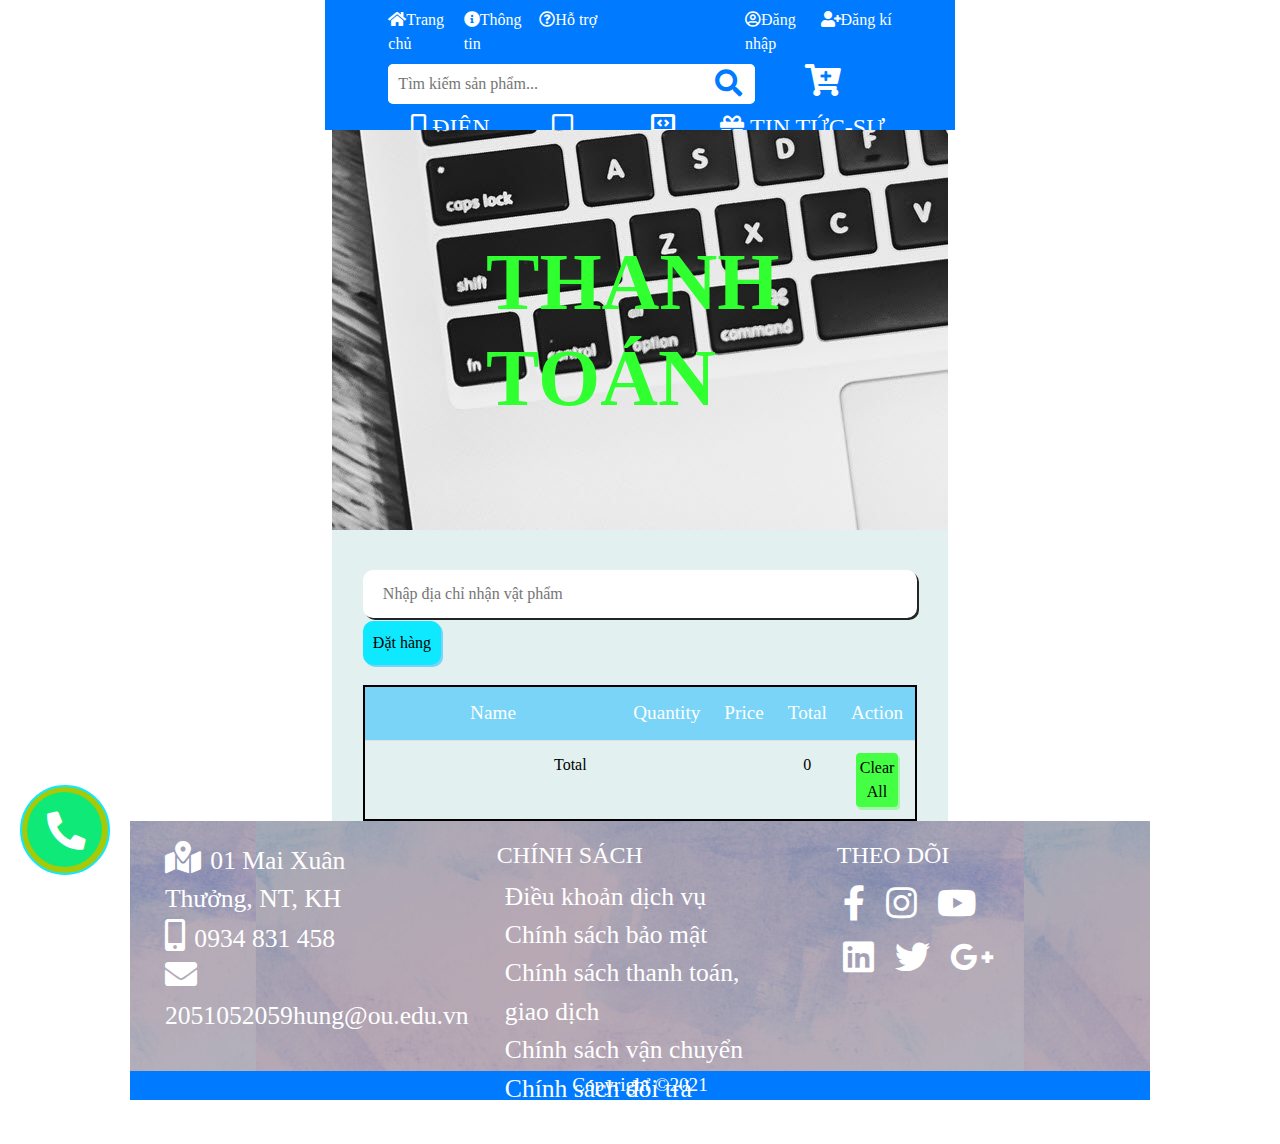
<file: payment.html>
<!DOCTYPE html>
<html lang="en">
<head>
    <meta charset="UTF-8">
    <meta http-equiv="X-UA-Compatible" content="IE=edge">
    <meta name="viewport" content="width=device-width, initial-scale=1.0">
    <link rel="stylesheet" href="https://maxcdn.bootstrapcdn.com/bootstrap/4.0.0/css/bootstrap.min.css" integrity="sha384-Gn5384xqQ1aoWXA+058RXPxPg6fy4IWvTNh0E263XmFcJlSAwiGgFAW/dAiS6JXm" crossorigin="anonymous">
    <link type="text/css" rel="stylesheet" href="css/login.css"/>
    <link type="text/css" rel="stylesheet" href="css/header.css" !important/>
    <link type="text/css" rel="stylesheet" href="css/css.css"/>
    <link href="https://pro.fontawesome.com/releases/v5.10.0/css/all.css" rel="stylesheet" />
    <link href="images/logo/logo.png" rel="shortcut icon" />
    <title>LOGO</title>
    <script src="js/jquery-3.6.0.min.js"></script>
    <script src="js/main.js"></script>
    <script src="js/cart.js"></script>
</head>
<body>
    <div>
        <div class="bttop"><div><i class="fas fa-chevron-up"></i></div></div>
        <div class="ring-phone">
            <div class="circle-small"></div>
            <div class="circle-large"></div>    
            <div class="phone">
                <a href="javascript:;"><i class="fas fa-phone-alt"></i></a>
            </div>
        </div>
    </div>
    <header class="header">
        <div class="header-wrapper">
            <nav>
                <ul class="flex menu1">
                    <li >
                        <a href="index.html"><i class="fas fa-home"></i>Trang chủ</a>
                    </li>
                    <li>
                        <a href="index.html"><i class="fas fa-info-circle"></i></i>Thông tin</a>
                    </li>
                    <li>
                        <a href="javascript:;"><i class="far fa-question-circle"></i>Hỗ trợ</a>
                    </li>
                    <li>
                        <a href="login.html" id="account"><i class="far fa-user-circle"></i>Đăng nhập</a>
                    </li>
                    <li>
                        <a href="login.html" id="register"><i class="fas fa-user-plus"></i>Đăng kí</a>
                    </li>
                </ul>
            </nav>
            <div class="flex">
                <div class="search">
                    <div class="search-wrap">
                        <input type="search" class="search-field" placeholder="Tìm kiếm sản phẩm...">
                    </div>
                    <button class="search-btn">
                        <i class="header__search-btn-icon fas fa-search"></i>
                    </button>    
                </div>
                <div class="shopping-car">
                    <a href="#">
                        <i class="fas fa-cart-plus"></i>
                    </a>
                </div>
            </div>
            <nav class="nav2">
                <ul class="flex menu2">
                    <li>
                        <a href="#">
                            <i class="fas fa-mobile-alt"></i>
                            ĐIỆN THOẠI
                        </a>
                        <ul class="sub-menu">
                            <li><a href="#">Iphone</a></li>
                            <li><a href="#">Samsung</a></li>
                            <li><a href="#">Xiaomi</a></li>
                            <li><a href="#">Realme</a></li>
                            <li><a href="#">Huawei</a></li>
                        </ul>
                    </li>
                    <li>
                        <a href="#">
                            <i class="fas fa-tablet-alt"></i>
                            TABLET
                        </a>
                        <ul class="sub-menu">
                            <li><a href="#">IPad</a></li>
                            <li><a href="#">Samsung Galaxy Tab</a></li>
                            <li><a href="#">Huawei Mate Pad</a></li>
                        </ul>
                    </li>
                    <li>
                        <a href="#">
                            <i class="fas fa-laptop-code"></i>
                            LAPTOP
                        </a>
                        <ul class="sub-menu">
                            <li><a href="#">Macbook</a></li>
                            <li><a href="#">Asus</a></li>
                            <li><a href="#">Acer</a></li>
                            <li><a href="#">Lenovo</a></li>
                            <li><a href="#">HP</a></li>
                        </ul>
                    </li>
                    <li>
                        <a href="event.html">
                            <i class="fas fa-gift"></i>
                            TIN TỨC-SỰ KIỆN
                        </a>
                    </li>
                </ul>
            </nav>
        </div>
    </header>
    <div class="bgc">
        <div class="attachment">
            <h1>THANH TOÁN</h1>
        </div>
        <div>
            <input type="text" class="address" placeholder="Nhập địa chỉ nhận vật phẩm" />
        </div>
        <div>
            <button class="order">Đặt hàng</button>
        </div>
        <div class="table-wrap v2">
            <table class="table">
                <thead>
                    <td>Name</td>
                    <td>Quantity</td>
                    <td>Price</td>
                    <td>Total</td>
                    <td>Action</td>
                </thead>
                <tbody>
                </tbody>
                <tfoot>
                    <td colspan="3">Total</td>
                    <td class="TotalCart">0</td>
                    <td><button class="clear-all">Clear All</button></td>
                </tfoot>
            </table>
        </div>
    </div>
    <div>
        <footer class="footer">
            <div class="footer-background" >
                <div class="footer-overlay"></div>
                <div>
                    <div class="footer-wrap flex">
                        <div>
                            <ul class="footer-list">
                                <li>
                                    <a href="javascript:;">
                                        <i class="fas fa-map-marked-alt"></i>
                                        01 Mai Xuân Thưởng, NT, KH
                                    </a>
                                </li>
                                <li>
                                    <a href="tele: 0934831458">
                                        <i class="fas fa-mobile-alt"></i>
                                        0934 831 458
                                    </a>
                                </li>
                                <li>
                                    <a href="mailto: @gmail.com">
                                        <i class="fas fa-envelope"></i>2051052059hung@ou.edu.vn
                                    </a>
                                </li>
                            </ul>
                        </div>
                        <div>
                            <h3 class="footer-title">Chính sách</h3>
                            <ul class="footer-list">
                                <li class="footer-item">
                                    <a class="terms-and-services-policy" href="policy.html#terms-and-services-policy">Điều khoản dịch vụ</a>
                                </li>
                                <li class="footer-item">
                                    <a class="security-policy" href="policy.html#security-policy">Chính sách bảo mật</a>
                                </li>
                                <li class="footer-item">
                                    <a class="payment-policy" href="policy.html#payment-policy">Chính sách thanh toán, giao dịch</a>
                                </li>
                                <li class="footer-item">
                                    <a class="transfer-policy" href="policy.html#transfer-policy"> Chính sách vận chuyển</a>
                                </li>
                                <li class="footer-item">
                                    <a class="return-goods-policy" href="policy.html#return-goods-policy">Chính sách đổi trả</a>
                                </li>
                            </ul>
                        </div>
                        <div>
                            <h3 class="footer-title">THEO DÕI</h3>
                            <div class="footer-list">
                                <div class="media-icon">
                                    <a href="https://www.facebook.com/">
                                        <i class="fb fab fa-facebook-f"></i>
                                    </a>
                                    <a href="https://www.instagram.com/">
                                        <i class="in fab fa-instagram"></i>
                                    </a>
                                    <a href="https://www.youtube.com/">
                                        <i class="you fab fa-youtube"></i>
                                    </a>
                                </div>
                                <div class="media-icon">
                                    <a href="https://www.linkedin.com/">
                                        <i class="lin fab fa-linkedin"></i>
                                    </a>
                                    <a href="https://twitter.com/?lang=vi">
                                        <i class="twi fab fa-twitter"></i>
                                    </a>
                                    <a href="https://www.google.com.vn/?hl=vi">
                                        <i class="gg fab fa-google-plus-g"></i>
                                    </a>
                                </div>
                            </div>
                        </div>
                    </div>
                </div>
            </div>
            
            <div class="footer_bottom">
                <div class="grid wide">
                    <div class="footer-text">Copyright &copy;2021</div>
                </div>
            </div>
        </footer>          
    </div>
    <div class="thanks">
        <div>
            <h1>cảm ơn quý khách đã đặt hàng</h1>
            <a href="index.html">OK</a>
        </div>
    </div>
</body>
</html>
</file>
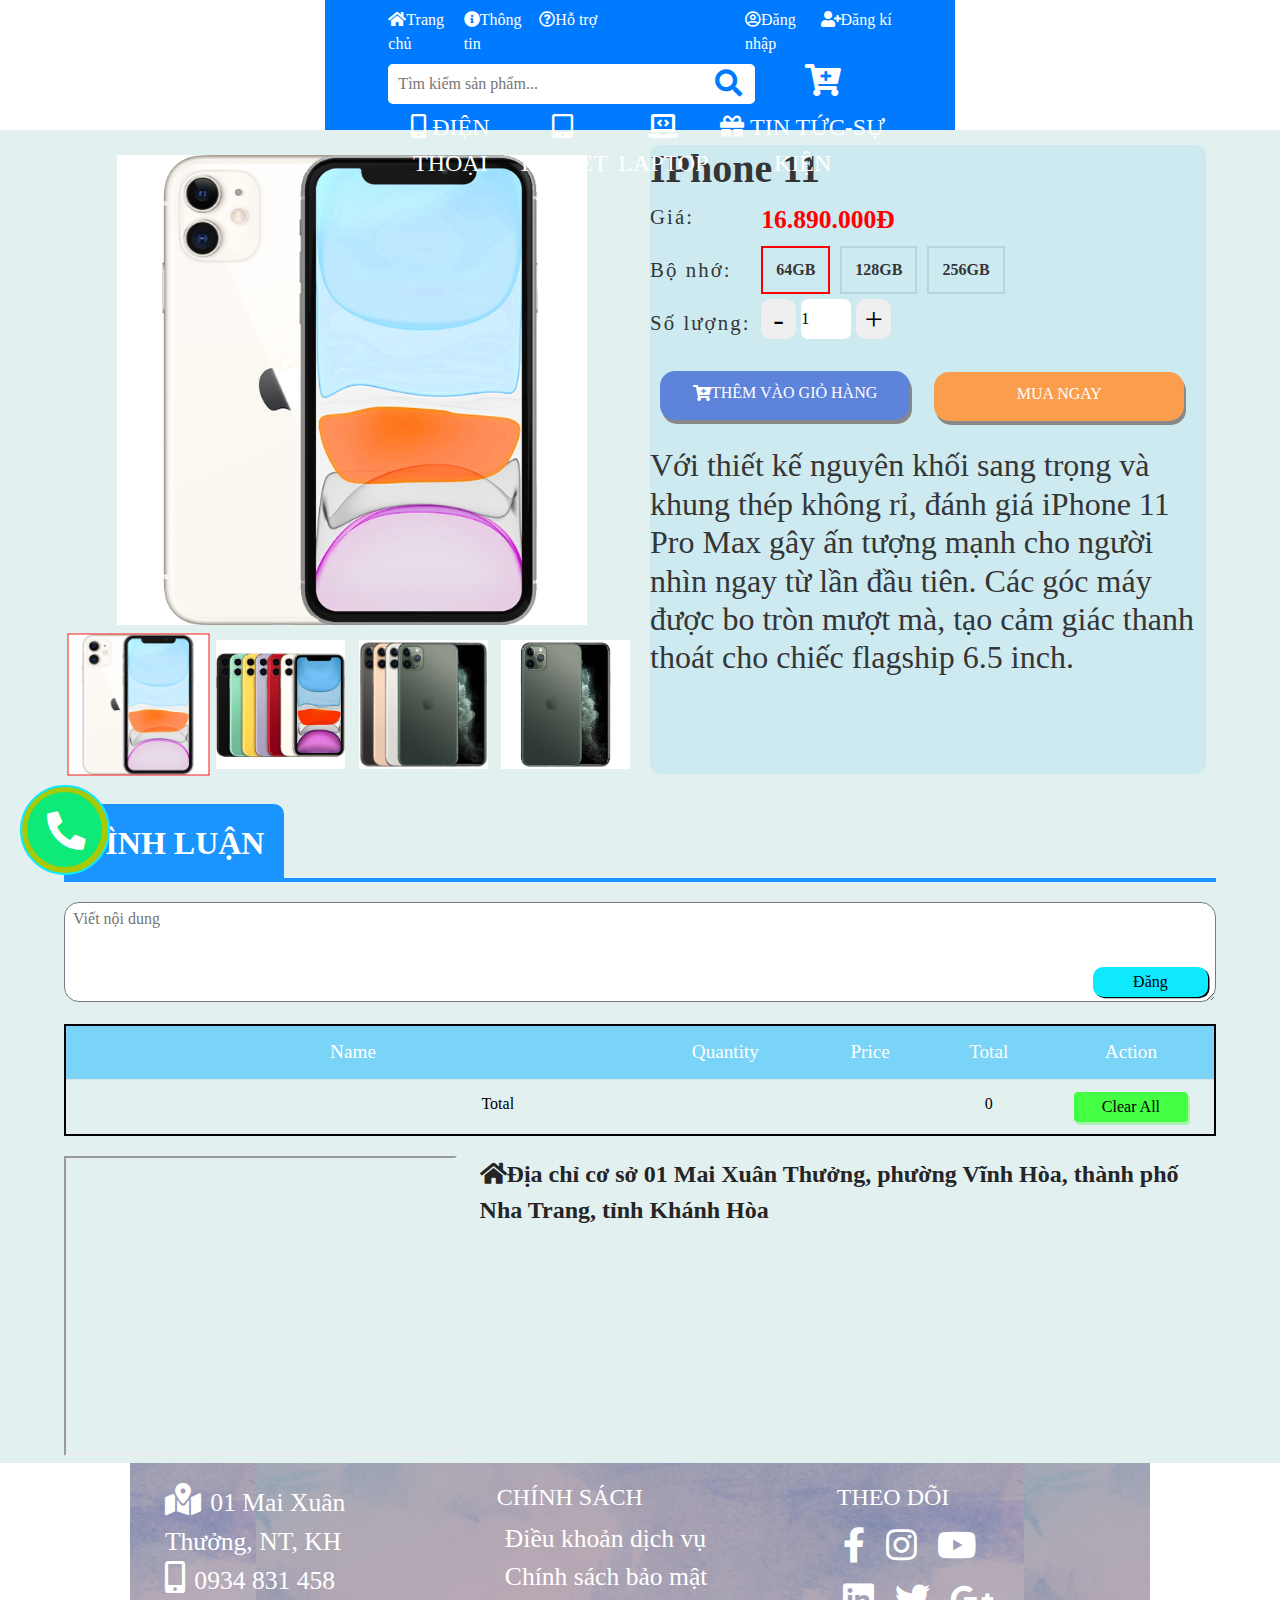
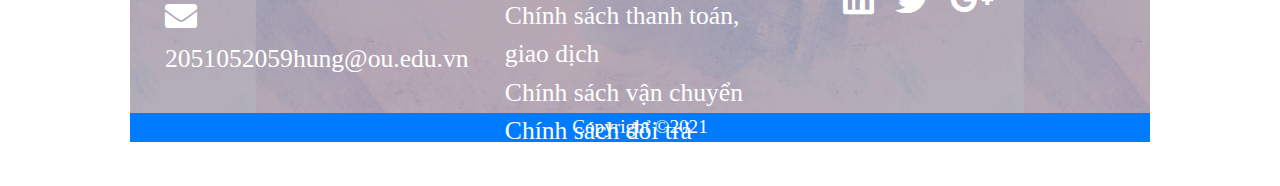
<file: product.html>
<!DOCTYPE html>
<html lang="en">
<head>
    <meta charset="UTF-8">
    <meta http-equiv="X-UA-Compatible" content="IE=edge">
    <meta name="viewport" content="width=device-width, initial-scale=1.0">
    <link rel="stylesheet" href="https://maxcdn.bootstrapcdn.com/bootstrap/4.0.0/css/bootstrap.min.css" integrity="sha384-Gn5384xqQ1aoWXA+058RXPxPg6fy4IWvTNh0E263XmFcJlSAwiGgFAW/dAiS6JXm" crossorigin="anonymous">
    <link type="text/css" rel="stylesheet" href="css/login.css"/>
    <link type="text/css" rel="stylesheet" href="css/header.css" !important/>
    <link type="text/css" rel="stylesheet" href="css/css.css"/>
    <link href="https://pro.fontawesome.com/releases/v5.10.0/css/all.css" rel="stylesheet" />
    <link href="images/logo/logo.png" rel="shortcut icon" />
    <title>LOGO</title>
    <script src="js/jquery-3.6.0.min.js"></script>
    <script src="js/main.js"></script>
    <script src="js/cart.js"></script>
</head>
<body>
    <div>
        <div class="bttop"><div><i class="fas fa-chevron-up"></i></div></div>
        <div class="ring-phone">
            <div class="circle-small"></div>
            <div class="circle-large"></div>    
            <div class="phone">
                <a href="javascript:;"><i class="fas fa-phone-alt"></i></a>
            </div>
        </div>
    </div>
    <header class="header">
        <div class="header-wrapper">
            <nav>
                <ul class="flex menu1">
                    <li >
                        <a href="index.html"><i class="fas fa-home"></i>Trang chủ</a>
                    </li>
                    <li>
                        <a href="index.html"><i class="fas fa-info-circle"></i></i>Thông tin</a>
                    </li>
                    <li>
                        <a href="javascript:;"><i class="far fa-question-circle"></i>Hỗ trợ</a>
                    </li>
                    <li>
                        <a href="login.html" id="account"><i class="far fa-user-circle"></i>Đăng nhập</a>
                    </li>
                    <li>
                        <a href="login.html" id="register"><i class="fas fa-user-plus"></i>Đăng kí</a>
                    </li>
                </ul>
            </nav>
            <div class="flex">
                <div class="search">
                    <div class="search-wrap">
                        <input type="search" class="search-field" placeholder="Tìm kiếm sản phẩm...">
                    </div>
                    <button class="search-btn">
                        <i class="header__search-btn-icon fas fa-search"></i>
                    </button>    
                </div>
                <div class="shopping-car">
                    <a href="payment.html">
                        <i class="fas fa-cart-plus"></i>
                    </a>
                </div>
            </div>
            <nav class="nav2">
                <ul class="flex menu2">
                    <li>
                        <a href="#">
                            <i class="fas fa-mobile-alt"></i>
                            ĐIỆN THOẠI
                        </a>
                        <ul class="sub-menu">
                            <li><a href="#">Iphone</a></li>
                            <li><a href="#">Samsung</a></li>
                            <li><a href="#">Xiaomi</a></li>
                            <li><a href="#">Realme</a></li>
                            <li><a href="#">Huawei</a></li>
                        </ul>
                    </li>
                    <li>
                        <a href="#">
                            <i class="fas fa-tablet-alt"></i>
                            TABLET
                        </a>
                        <ul class="sub-menu">
                            <li><a href="#">IPad</a></li>
                            <li><a href="#">Samsung Galaxy Tab</a></li>
                            <li><a href="#">Huawei Mate Pad</a></li>
                        </ul>
                    </li>
                    <li>
                        <a href="#">
                            <i class="fas fa-laptop-code"></i>
                            LAPTOP
                        </a>
                        <ul class="sub-menu">
                            <li><a href="#">Macbook</a></li>
                            <li><a href="#">Asus</a></li>
                            <li><a href="#">Acer</a></li>
                            <li><a href="#">Lenovo</a></li>
                            <li><a href="#">HP</a></li>
                        </ul>
                    </li>
                    <li>
                        <a href="news.html">
                            <i class="fas fa-gift"></i>
                            TIN TỨC-SỰ KIỆN
                        </a>
                    </li>
                </ul>
            </nav>
        </div>
    </header>
    <div class="bgc">
        <div class="containerItem">
            <div class="flex">
                <div class="item">
                    <div class="imgMain"><img src="images/product/DIEN_THOAI/IP/IPHONE11_64GB_1.jpg"/></div>
                    <div class="thumb flex">
                        <div class="active"><img src="images/product/DIEN_THOAI/IP/IPHONE11_64GB_1.jpg"/></div>
                        <div><img src="images/product/DIEN_THOAI/IP/IPHONE11_64GB_2.jpg"/></div>
                        <div><img src="images/product/DIEN_THOAI/IP/IPHONE11_64GB_3.jpg"/></div>
                        <div><img src="images/product/DIEN_THOAI/IP/IPHONE11_64GB_4.jpg"/></div>
                    </div>
                </div>
                <div class="itemDetail">
                    <div class="productDetail">
                        <h1 class="name" name="IPhone 11" id="ip11">IPhone 11</h1>
                        <div class="attribute-list">
                            <p class="attribute-title">Giá: </p>
                            <p class="priceItem">16.890.000Đ</p>
                        </div>
                        <div class="attribute-list storage">
                            <p class="attribute-title">Bộ nhớ: </p>
                            <span class="attribute-item active" data-type="64GB" price="16890000">64GB</span>
                            <span class="attribute-item" data-type="128GB" price="18990000">128GB</span>
                            <span class="attribute-item" data-type="256GB" price="20990000">256GB</span>
                        </div>
                        <div class="attribute-list">
                            <p class="attribute-title">Số lượng:</p>
                            <span class="quantity-selection">
                                <button class="dec">-</button>
                                <input type="number" class="quantity" value="1">
                                <button class="inc">+</button>
                            </span>
                        </div>
                        <div class="attribute-list action buy-box">              
                            <a href="javascript:;"  class="buy add-to-cart">
                                <i class="fas fa-cart-plus"></i>
                                <span>THÊM VÀO GIỎ HÀNG</span></a>
                            <a href="javascript:;" class="buy buy-now">MUA NGAY</a>
                        </div>
                        <div class="attribute-list">
                            <h2>Với thiết kế nguyên khối sang trọng và khung thép không rỉ, đánh giá iPhone 11 Pro Max gây ấn tượng mạnh cho người nhìn ngay từ lần đầu tiên. Các góc máy được bo tròn mượt mà, tạo cảm giác thanh thoát cho chiếc flagship 6.5 inch.</h2>
                        </div>
                    </div>
                </div>
            </div>
            <div class="comments-detail content_news">
                <div class="new-header">
                    <h1 class="new">BÌNH LUẬN</h1>
                </div>
                <div class="comments-area">
                    <textarea class="input-area" name="" id="" cols="30" rows="10" placeholder="Viết nội dung"></textarea>
                    <button class="post-comment" value="Đăng">Đăng</button>
                </div>
                <div class="postArea">
                    
                </div>
            </div>
        </div>
        <div class="table-wrap">
            <table class="table">
                <thead>
                    <td>Name</td>
                    <td>Quantity</td>
                    <td>Price</td>
                    <td>Total</td>
                    <td>Action</td>
                </thead>
                <tbody>
                </tbody>
                <tfoot>
                    <td colspan="3">Total</td>
                    <td class="TotalCart">0</td>
                    <td><button class="clear-all">Clear All</button></td>
                </tfoot>
            </table>
        </div>
        <div class="map flex">
            <div id="map">
                <iframe src="https://www.google.com/maps/embed?pb=!1m18!1m12!1m3!1d3898.50350519221!2d109.19170971469332!3d12.281841732960457!2m3!1f0!2f0!3f0!3m2!1i1024!2i768!4f13.1!3m3!1m2!1s0x317067f98011933b%3A0xc2f21c99a8037bbe!2zMSBNYWkgWHXDom4gVGjGsOG7n25nLCBWxKluaCBI4bqjaSwgVGjDoG5oIHBo4buRIE5oYSBUcmFuZywgS2jDoW5oIEjDsmEgNjUwMDAwLCBWaeG7h3QgTmFt!5e0!3m2!1svi!2s!4v1638360274744!5m2!1svi!2s" allowfullscreen="" loading="lazy"></iframe>
            </div>
            <div class="map-info">
                <i class="fas fa-home"></i>Địa chỉ cơ sở 01 Mai Xuân Thưởng, phường Vĩnh Hòa, thành phố Nha Trang, tỉnh Khánh Hòa
            </div>
        </div>
    </div>
    <div>
        <footer class="footer">
            <div class="footer-background" >
                <div class="footer-overlay"></div>
                <div>
                    <div class="footer-wrap flex">
                        <div>
                            <ul class="footer-list">
                                <li>
                                    <a href="javascript:;">
                                        <i class="fas fa-map-marked-alt"></i>
                                        01 Mai Xuân Thưởng, NT, KH
                                    </a>
                                </li>
                                <li>
                                    <a href="tele: 0934831458">
                                        <i class="fas fa-mobile-alt"></i>
                                        0934 831 458
                                    </a>
                                </li>
                                <li>
                                    <a href="mailto: @gmail.com">
                                        <i class="fas fa-envelope"></i>2051052059hung@ou.edu.vn
                                    </a>
                                </li>
                            </ul>
                        </div>
                        <div>
                            <h3 class="footer-title">Chính sách</h3>
                            <ul class="footer-list">
                                <li class="footer-item">
                                    <a class="terms-and-services-policy" href="policy.html#terms-and-services-policy">Điều khoản dịch vụ</a>
                                </li>
                                <li class="footer-item">
                                    <a class="security-policy" href="policy.html#security-policy">Chính sách bảo mật</a>
                                </li>
                                <li class="footer-item">
                                    <a class="payment-policy" href="policy.html#payment-policy">Chính sách thanh toán, giao dịch</a>
                                </li>
                                <li class="footer-item">
                                    <a class="transfer-policy" href="policy.html#transfer-policy"> Chính sách vận chuyển</a>
                                </li>
                                <li class="footer-item">
                                    <a class="return-goods-policy" href="policy.html#return-goods-policy">Chính sách đổi trả</a>
                                </li>
                            </ul>
                        </div>
                        <div>
                            <h3 class="footer-title">THEO DÕI</h3>
                            <div class="footer-list">
                                <div class="media-icon">
                                    <a href="https://www.facebook.com/">
                                        <i class="fb fab fa-facebook-f"></i>
                                    </a>
                                    <a href="https://www.instagram.com/">
                                        <i class="in fab fa-instagram"></i>
                                    </a>
                                    <a href="https://www.youtube.com/">
                                        <i class="you fab fa-youtube"></i>
                                    </a>
                                </div>
                                <div class="media-icon">
                                    <a href="https://www.linkedin.com/">
                                        <i class="lin fab fa-linkedin"></i>
                                    </a>
                                    <a href="https://twitter.com/?lang=vi">
                                        <i class="twi fab fa-twitter"></i>
                                    </a>
                                    <a href="https://www.google.com.vn/?hl=vi">
                                        <i class="gg fab fa-google-plus-g"></i>
                                    </a>
                                </div>
                            </div>
                        </div>
                    </div>
                </div>
            </div>
            
            <div class="footer_bottom">
                <div class="grid wide">
                    <div class="footer-text">Copyright &copy;2021</div>
                </div>
            </div>
        </footer>          
    </div>
</body>
</html>
</file>
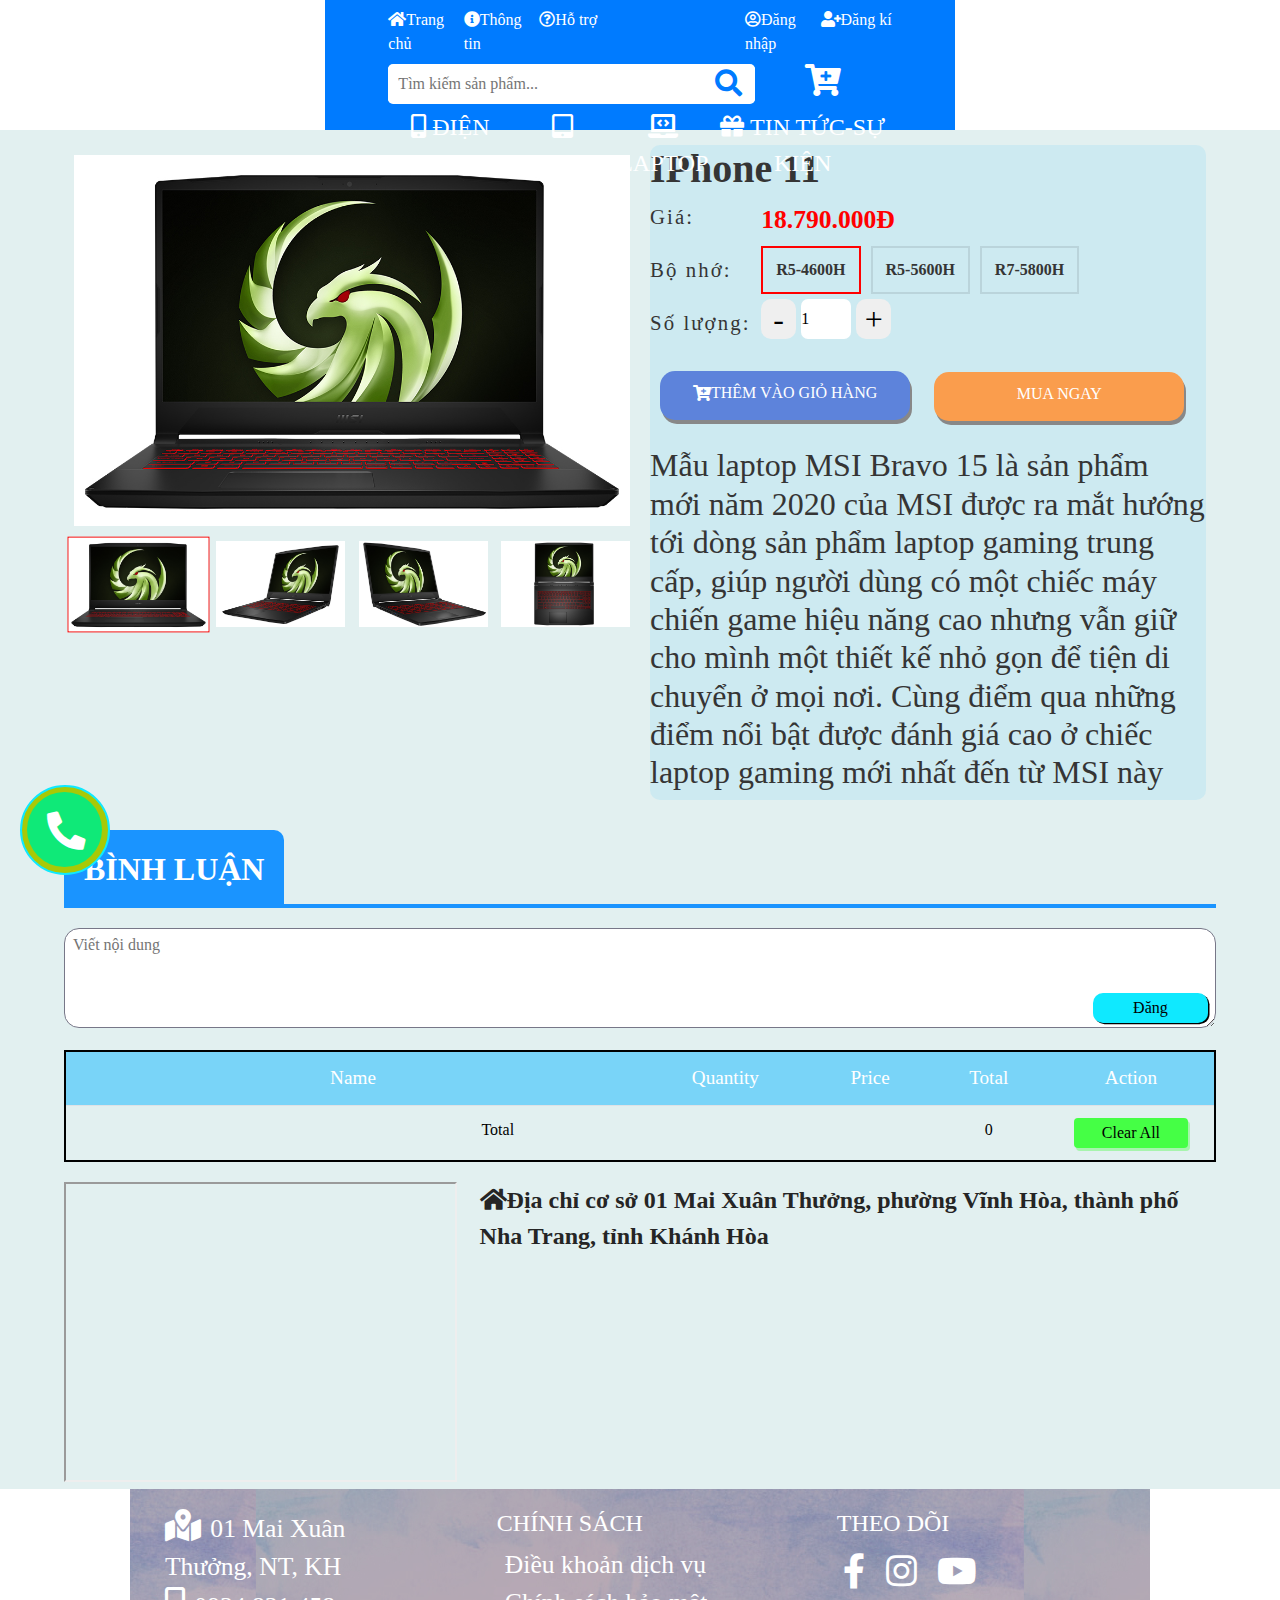
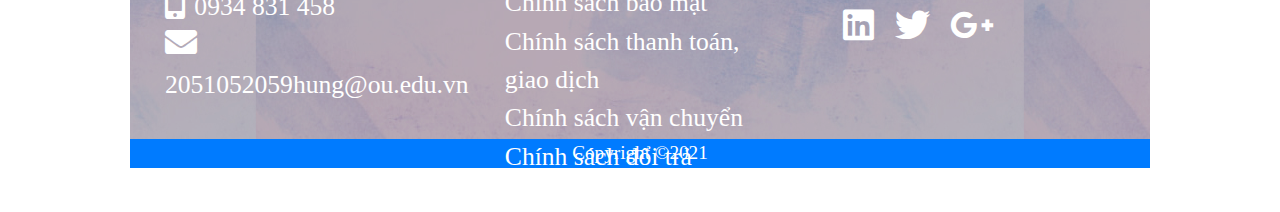
<file: product2.html>
<!DOCTYPE html>
<html lang="en">
<head>
    <meta charset="UTF-8">
    <meta http-equiv="X-UA-Compatible" content="IE=edge">
    <meta name="viewport" content="width=device-width, initial-scale=1.0">
    <link rel="stylesheet" href="https://maxcdn.bootstrapcdn.com/bootstrap/4.0.0/css/bootstrap.min.css" integrity="sha384-Gn5384xqQ1aoWXA+058RXPxPg6fy4IWvTNh0E263XmFcJlSAwiGgFAW/dAiS6JXm" crossorigin="anonymous">
    <link type="text/css" rel="stylesheet" href="css/login.css"/>
    <link type="text/css" rel="stylesheet" href="css/header.css" !important/>
    <link type="text/css" rel="stylesheet" href="css/css.css"/>
    <link href="https://pro.fontawesome.com/releases/v5.10.0/css/all.css" rel="stylesheet" />
    <link href="images/logo/logo.png" rel="shortcut icon" />
    <title>LOGO</title>
    <script src="js/jquery-3.6.0.min.js"></script>
    <script src="js/main.js"></script>
    <script src="js/cart.js"></script>
</head>
<body>
    <div>
        <div class="bttop"><div><i class="fas fa-chevron-up"></i></div></div>
        <div class="ring-phone">
            <div class="circle-small"></div>
            <div class="circle-large"></div>    
            <div class="phone">
                <a href="javascript:;"><i class="fas fa-phone-alt"></i></a>
            </div>
        </div>
    </div>
    <header class="header">
        <div class="header-wrapper">
            <nav>
                <ul class="flex menu1">
                    <li >
                        <a href="index.html"><i class="fas fa-home"></i>Trang chủ</a>
                    </li>
                    <li>
                        <a href="index.html"><i class="fas fa-info-circle"></i></i>Thông tin</a>
                    </li>
                    <li>
                        <a href="javascript:;"><i class="far fa-question-circle"></i>Hỗ trợ</a>
                    </li>
                    <li>
                        <a href="login.html" id="account"><i class="far fa-user-circle"></i>Đăng nhập</a>
                    </li>
                    <li>
                        <a href="login.html" id="register"><i class="fas fa-user-plus"></i>Đăng kí</a>
                    </li>
                </ul>
            </nav>
            <div class="flex">
                <div class="search">
                    <div class="search-wrap">
                        <input type="search" class="search-field" placeholder="Tìm kiếm sản phẩm...">
                    </div>
                    <button class="search-btn">
                        <i class="header__search-btn-icon fas fa-search"></i>
                    </button>    
                </div>
                <div class="shopping-car">
                    <a href="payment.html">
                        <i class="fas fa-cart-plus"></i>
                    </a>
                </div>
            </div>
            <nav class="nav2">
                <ul class="flex menu2">
                    <li>
                        <a href="#">
                            <i class="fas fa-mobile-alt"></i>
                            ĐIỆN THOẠI
                        </a>
                        <ul class="sub-menu">
                            <li><a href="#">Iphone</a></li>
                            <li><a href="#">Samsung</a></li>
                            <li><a href="#">Xiaomi</a></li>
                            <li><a href="#">Realme</a></li>
                            <li><a href="#">Huawei</a></li>
                        </ul>
                    </li>
                    <li>
                        <a href="#">
                            <i class="fas fa-tablet-alt"></i>
                            TABLET
                        </a>
                        <ul class="sub-menu">
                            <li><a href="#">IPad</a></li>
                            <li><a href="#">Samsung Galaxy Tab</a></li>
                            <li><a href="#">Huawei Mate Pad</a></li>
                        </ul>
                    </li>
                    <li>
                        <a href="#">
                            <i class="fas fa-laptop-code"></i>
                            LAPTOP
                        </a>
                        <ul class="sub-menu">
                            <li><a href="#">Macbook</a></li>
                            <li><a href="#">Asus</a></li>
                            <li><a href="#">Acer</a></li>
                            <li><a href="#">Lenovo</a></li>
                            <li><a href="#">HP</a></li>
                        </ul>
                    </li>
                    <li>
                        <a href="news.html">
                            <i class="fas fa-gift"></i>
                            TIN TỨC-SỰ KIỆN
                        </a>
                    </li>
                </ul>
            </nav>
        </div>
    </header>
    <div class="bgc">
        <div class="containerItem">
            <div class="flex">
                <div class="item">
                    <div class="imgMain"><img class="v2" src="images/product/LAPTOP/MSI/msi-gaming-bravo-15-1.jpg"/></div>
                    <div class="thumb flex">
                        <div class="active"><img src="images/product/LAPTOP/MSI/msi-gaming-bravo-15-1.jpg"/></div>
                        <div><img src="images/product/LAPTOP/MSI/msi-gaming-bravo-15-2.jpg"/></div>
                        <div><img src="images/product/LAPTOP/MSI/msi-gaming-bravo-15-3.jpg"/></div>
                        <div><img src="images/product/LAPTOP/MSI/msi-gaming-bravo-15-4.jpg"/></div>
                    </div>
                </div>
                <div class="itemDetail">
                    <div class="productDetail">
                        <h1 class="name" name="MSI Gaming Bravo 15" id="msi-gaming-bravo-15">IPhone 11</h1>
                        <div class="attribute-list">
                            <p class="attribute-title">Giá: </p>
                            <p class="priceItem">18.790.000Đ</p>
                        </div>
                        <div class="attribute-list storage">
                            <p class="attribute-title">Bộ nhớ: </p>
                            <span class="attribute-item active" data-type="R5-4600H" price="18790000">R5-4600H</span>
                            <span class="attribute-item" data-type="R5-5600H" price="20890000">R5-5600H</span>
                            <span class="attribute-item" data-type="R7-5800H" price="23590000">R7-5800H</span>
                        </div>
                        <div class="attribute-list">
                            <p class="attribute-title">Số lượng:</p>
                            <span class="quantity-selection">
                                <button class="dec">-</button>
                                <input type="number" class="quantity" value="1">
                                <button class="inc">+</button>
                            </span>
                        </div>
                        <div class="attribute-list action buy-box">              
                            <a href="javascript:;"  class="buy add-to-cart">
                                <i class="fas fa-cart-plus"></i>
                                <span>THÊM VÀO GIỎ HÀNG</span></a>
                            <a href="javascript:;" class="buy buy-now">MUA NGAY</a>
                        </div>
                        <div class="attribute-list">
                            <h2>Mẫu laptop MSI Bravo 15 là sản phẩm mới năm 2020 của MSI được ra mắt hướng tới dòng sản phẩm laptop gaming trung cấp, giúp người dùng có một chiếc máy chiến game hiệu năng cao nhưng vẫn giữ cho mình một thiết kế nhỏ gọn để tiện di chuyển ở mọi nơi. 
                                Cùng điểm qua những điểm nổi bật được đánh giá cao ở chiếc laptop gaming mới nhất đến từ MSI này</h2>
                        </div>
                    </div>
                </div>
            </div>
            <div class="comments-detail content_news">
                <div class="new-header">
                    <h1 class="new">BÌNH LUẬN</h1>
                </div>
                <div class="comments-area">
                    <textarea class="input-area" name="" id="" cols="30" rows="10" placeholder="Viết nội dung"></textarea>
                    <button class="post-comment" value="Đăng">Đăng</button>
                </div>
                <div class="postArea">
                    
                </div>
            </div>
        </div>
        <div class="table-wrap">
            <table class="table">
                <thead>
                    <td>Name</td>
                    <td>Quantity</td>
                    <td>Price</td>
                    <td>Total</td>
                    <td>Action</td>
                </thead>
                <tbody>
                </tbody>
                <tfoot>
                    <td colspan="3">Total</td>
                    <td class="TotalCart">0</td>
                    <td><button class="clear-all">Clear All</button></td>
                </tfoot>
            </table>
        </div>
        <div class="map flex">
            <div id="map">
                <iframe src="https://www.google.com/maps/embed?pb=!1m18!1m12!1m3!1d3898.50350519221!2d109.19170971469332!3d12.281841732960457!2m3!1f0!2f0!3f0!3m2!1i1024!2i768!4f13.1!3m3!1m2!1s0x317067f98011933b%3A0xc2f21c99a8037bbe!2zMSBNYWkgWHXDom4gVGjGsOG7n25nLCBWxKluaCBI4bqjaSwgVGjDoG5oIHBo4buRIE5oYSBUcmFuZywgS2jDoW5oIEjDsmEgNjUwMDAwLCBWaeG7h3QgTmFt!5e0!3m2!1svi!2s!4v1638360274744!5m2!1svi!2s" allowfullscreen="" loading="lazy"></iframe>
            </div>
            <div class="map-info">
                <i class="fas fa-home"></i>Địa chỉ cơ sở 01 Mai Xuân Thưởng, phường Vĩnh Hòa, thành phố Nha Trang, tỉnh Khánh Hòa
            </div>
        </div>
    </div>
    <div>
        <footer class="footer">
            <div class="footer-background" >
                <div class="footer-overlay"></div>
                <div>
                    <div class="footer-wrap flex">
                        <div>
                            <ul class="footer-list">
                                <li>
                                    <a href="javascript:;">
                                        <i class="fas fa-map-marked-alt"></i>
                                        01 Mai Xuân Thưởng, NT, KH
                                    </a>
                                </li>
                                <li>
                                    <a href="tele: 0934831458">
                                        <i class="fas fa-mobile-alt"></i>
                                        0934 831 458
                                    </a>
                                </li>
                                <li>
                                    <a href="mailto: @gmail.com">
                                        <i class="fas fa-envelope"></i>2051052059hung@ou.edu.vn
                                    </a>
                                </li>
                            </ul>
                        </div>
                        <div>
                            <h3 class="footer-title">Chính sách</h3>
                            <ul class="footer-list">
                                <li class="footer-item">
                                    <a class="terms-and-services-policy" href="policy.html#terms-and-services-policy">Điều khoản dịch vụ</a>
                                </li>
                                <li class="footer-item">
                                    <a class="security-policy" href="policy.html#security-policy">Chính sách bảo mật</a>
                                </li>
                                <li class="footer-item">
                                    <a class="payment-policy" href="policy.html#payment-policy">Chính sách thanh toán, giao dịch</a>
                                </li>
                                <li class="footer-item">
                                    <a class="transfer-policy" href="policy.html#transfer-policy"> Chính sách vận chuyển</a>
                                </li>
                                <li class="footer-item">
                                    <a class="return-goods-policy" href="policy.html#return-goods-policy">Chính sách đổi trả</a>
                                </li>
                            </ul>
                        </div>
                        <div>
                            <h3 class="footer-title">THEO DÕI</h3>
                            <div class="footer-list">
                                <div class="media-icon">
                                    <a href="https://www.facebook.com/">
                                        <i class="fb fab fa-facebook-f"></i>
                                    </a>
                                    <a href="https://www.instagram.com/">
                                        <i class="in fab fa-instagram"></i>
                                    </a>
                                    <a href="https://www.youtube.com/">
                                        <i class="you fab fa-youtube"></i>
                                    </a>
                                </div>
                                <div class="media-icon">
                                    <a href="https://www.linkedin.com/">
                                        <i class="lin fab fa-linkedin"></i>
                                    </a>
                                    <a href="https://twitter.com/?lang=vi">
                                        <i class="twi fab fa-twitter"></i>
                                    </a>
                                    <a href="https://www.google.com.vn/?hl=vi">
                                        <i class="gg fab fa-google-plus-g"></i>
                                    </a>
                                </div>
                            </div>
                        </div>
                    </div>
                </div>
            </div>
            
            <div class="footer_bottom">
                <div class="grid wide">
                    <div class="footer-text">Copyright &copy;2021</div>
                </div>
            </div>
        </footer>          
    </div>
</body>
</html>
</file>
<file: css/header.css>
.header {
height: 130px;
background-color: #007bff;
}
.header-wrapper{
width: 80%;
margin: 0 auto;
}
.container {
  width: 90%;
  margin: 0 auto;
}
.flex{
display: flex;
margin-bottom: 0;
}
ul.menu1 > li {
min-width: 10%;
max-width: 15%;
}
ul.menu1 > li:nth-last-child(2) {
margin-left: auto;
}
ul.menu1 > li > a {
  display: block;
  padding: 8px 0;
}
/**/
.search {
height: 40px;
width: 80%;
position: relative;
background-color: #fff;
border-radius: 5px;
margin: 0 auto 5px;
}
.search-wrap {
flex: 1;
height: 100%;
position: relative;
}
.search-field {
width: 100%;
height: 100%;
outline: none;
border: none;
border-radius: 10%;
padding-left: 10px;
}
.search-btn {
position: absolute;
height: calc(100% - 4px);
width: 50px;
top: 2px;
right: 2px;
border: none;
background-color: white;
border-radius: 3px;
cursor: pointer;
}
.search-btn:hover {
background-color: #007bff;
}
.search-btn:hover i {
color: #fff;
}
.search-btn i {
font-size: 1.7rem;
color: #007bff;
}
.search-item {
  background-color: #fff;
  position: absolute;
  top: 100%;
  box-shadow: 0 0 3px #353535;
  overflow-y: hidden;
  width: 100%;
  border-radius: 3px;
  z-index: 2000;
}
.s-item-list {
  padding: 0;
  list-style: none;
  margin: 0;
  max-height: 200px;
  overflow-y: scroll;
  margin-bottom: 0;
}
.s-item-list li {
  position: relative;
}
.s-item-list::-webkit-scrollbar {
  width: 0;
}
.s-item {
  padding: 0 10px;
  height: 50px;
  position: relative;
}
.s-item img {
  height: 100%;
  float: left;
  margin-right: 10px;
}
.s-item h6.s-name {
  position: absolute;
  left: 10%;
  color: #000;
}
.s-item h6.s-price {
  top: 50%;
  color: #f00;
  position: absolute;
  left: 10%;
}
.shopping-car {
width: 150px;
text-align: center;
}
.shopping-car i {
color: #fff;
font-size: 2rem;
}
/**/
ul.menu2 {
font-size: 1.5rem;
justify-content: center;
margin: 0 auto;
}
ul.menu2 li {
display: block;
min-width: 20%;
text-align: center;
position: relative;
}
ul.menu2 > li::after, .sub-menu li::after {
content: "";
position: absolute;
width: 100%;
height: 3px;
bottom: 0;
left: 0;
background: #fff;
visibility: hidden;
transform: scaleX(0);
transition: all .4s ease-in-out 0s;
}
ul.menu2 > li::before {
content: '';
position: absolute;
background: 0 0;
border: 8px solid #fff;
top: -18px;
left: 50%;
transform: translateX(-50%);
opacity: 0;
visibility: hidden;
border-color: #fff transparent transparent transparent;
transition: .4s all ease-in-out;
}
ul.menu2 > li:hover::after, .sub-menu li:hover::after {
visibility: visible;
transform: scaleX(1);
}
.sub-menu li:hover::after {
transform: scaleX(0.75);
background-color:#a8c906;
}
ul.menu2 > li:hover::before {
opacity: 1;
visibility: visible;
top: -3px;
}
.sub-menu {
min-width: 100%;
border: 1px solid #ae9151;
transition: .5s all ease;
position: absolute;
box-shadow: 0 4px 15px -5px rgb(0 0 0 / 75%);
font-size: 14px;
display: none;
background: rgb(0, 123, 255, 0.85);
}
.sub-menu li a {
 color: #fff;
 display: block;
}
.menu2 li:hover .sub-menu{
display: block;
z-index: 11;
}
/**/
.footer {
  position: relative;
  top: 0;
  font-size: 16px;
}
.footer-background {
  width: 100%;
  height: 250px;
  background-image: url(../images/logo/bg1.jpg);
  background-position: center;
  position: relative;
}
.footer-overlay {
  position: absolute;
  top: 0;
  bottom: 0;
  left: 0;
  right: 0;
  background: rgba(0, 0, 0, 0.2);
}
.footer-wrap {
  justify-content: space-around;
  
}
.footer-wrap > div {
  padding: 20px;
  z-index: 2;
  width: 32%;
  justify-content: space-around;
}
.footer-title {
  font-size: 1.5rem;
  color: #fff;
  text-transform: uppercase;
}
.footer-list > li {
  padding: 0 8px;
  font-size: 1rem;
}
.media-icon > a:hover .fb {
  color: #2d88ff;
}
.media-icon > a:hover .in {
  color: #f87314;
}
.media-icon > a:hover .you {
  color: #da1803;
}
.media-icon > a:hover .lin {
  color: #2818db;
}
.media-icon > a:hover .twi {
  color: #00b0e9;
}
.media-icon > a:hover .gg {
  color: #c0c906;
}
.footer-list > li > a {
  text-decoration: none;
  font-size: 1.6rem;
  color: #fff;
  padding-right: 3px;
  display: inline-block;
}
.footer-list > li > a > i {
  font-size: 2rem;
  padding-right: 3px;
}
.media-icon > a {
  text-decoration: none;
  font-size: 2.2rem;
  color: var(--color-white);
  line-height: 3.4rem;
  padding: 0 6px;
}
.footer_bottom {
  background-color: #007bff;
  z-index: 2;
}
.footer-text {
  text-align: center;
  vertical-align: middle;
  font-size: 1.2rem;
  color: #fff;
}
</file>
<file: css/css.css>
* {
  margin: 0; padding: 0;
  box-sizing: border-box;
}
body {
  font-family: "Roboto", "sans-serif";
  color: #fff;
}
a, a:hover {
  text-decoration: none;
  color: #fff;
}
ul li {
  list-style-type: none;
}
/**/
.ring-phone {
  position: fixed;
  bottom: 40px;
  left: 35px;
  z-index: 1000;
  border-radius: 50%;
  cursor: pointer;
}
.phone {
  width: 60px;
  height: 60px;
  background-color: #0f75bc;
  border-radius: 50%;
}
.phone a {
  text-decoration: none;
  color: #fff;
  position: absolute;
  top: 10%;
  left: 10%;
  width: 50px;
  height: 50px;
  z-index: 100;
  animation: shakePhone 1s infinite ease-in;
}
.phone a i {
  font-size: 2.4rem;
  position: absolute;
  color: #fff;
  left: 50%;
  top: 50%;
  transform: translate(-50%, -50%);
}
.circle-small {
  width: 75px;
  height: 75px;
  border-radius: 100%;
  background-color: #0fe978;
  z-index: 10;
  position: absolute;
  right: -12%;
  bottom: -12%;
  animation: zoomOut 1.5s infinite ease-in;
}
.circle-large {
  width: 90px;
  height: 90px;
  border-radius: 50%;
  border: 2px solid #0fe9ff;
  position: absolute;
  color: transparent;
  left: -25%;
  bottom: -25%;
  z-index: 9;
  animation: zoomOut 1.5s infinite ease-in;
}
.ring-ring-phone:hover .circle-small, .phone, .circle-large{
    background-color: #a8c906;
}
@keyframes zoomOut {
  0% {
    transform: scale(0.5);
    opacity: 0.3;
  }
  30% {
    transform: scale(0.8);
    opacity: 0.3;
  }
  100% {
    transform: scale(1.3);
    opacity: 0.3;
  }
}
@keyframes shakePhone {
  0% {
    transform: rotate(0);
  }
  20% {
    transform: rotate(-35deg);
  }
  40% {
    transform: rotate(35deg);
  }
  60% {
    transform: rotate(0);
  }
  100% {
    transform: rotate(0);
  }
}
.bttop {
  position: fixed;
  bottom: 35px;
  right: 35px;
  background-color:#000;
  z-index: 10;
  border: none;
  width: 50px;
  height: 50px;
  border-radius: 50%;
  opacity: 0.6;
  cursor: pointer;
  display: none;
}
.bttop i {
  color: #fff;
  font-size: 1.6rem;
  position: absolute;
  top: 50%;
  left: 50%;
  transform: translate(-50%, -50%);
}
.bttop:hover {
  background-color: #360f8a;
}
/*Carousel*/
#myCarousel img {
  width: 100%;
  height: 400px;
}
/**/
.bgc {
  background-color: rgb(159, 206, 206, 0.3);
}
.category {
  width: 15%;
  margin: 15px auto;
}
div.category .category-wrap {
  width: 90%;
  margin-left: auto;
  margin-top: 20px;
}
div.category a {
  background-color: #bdbdbd;
  color: #000;
  display: block;
  width: 100%;
  flex-direction:row;
  padding: 2px 0;
  border-top: 1px solid #000;
  margin-right: auto;
}
div.category a:active {
  opacity: 0.8;
}
div.category .title {
  text-align: center;
  background-color: #0fe9ff;
  color: #fff;
  font-size: 1.5rem;
  border-radius: 8px 8px 0 0;
  margin-bottom: 0;
  border-bottom: 1px solid #000;
}
div.category .title div {
  background-color: #bdbdbd;
  color: #000;
}
.section-wrapper {
  width: 85%;
  margin: 0;
}
section {
  margin: 0 0 20px;
}
div#clock {
  font-size: 1.3rem;
  background-image: url(../images/fire.gif);
  width: 40%;
  height: 100%;
  margin: 0 auto;
}
div#clock p {
  display: inline-block;
  background-color: aliceblue;
  width: 3rem;
  text-align: center;
  margin: 5px 0;
  border-radius: 3px;
  opacity: 0.7;
  transform: translateX(250%);
}
div.products {
  margin-top: 35px;
}
div.products h1,
div.products h2,
div.products h3,
div.products h4,
div.products h5,
div.products h6,
div.products a,
div.products figure,
div.products p{
  margin-bottom: 0;
}
div.title {
  margin: 4px;
}
div.title > h3 {
  text-align: center;
  text-shadow: #FC0 1px 0 10px;
  box-shadow: 0 2px 4px 0 rgba(158, 158, 158, 0), 0 2px 15px 0 rgba(0, 0, 0, 0.06);;
}
div.title > h3::after {
  content: "-----OwOwO-----";
  display: block;
  text-align: center;
}
div.title h4 {
  text-align: center;
  margin: 0 auto;
  width: 60%;
  display: inline-block;
  color: red;
}
div.container {
  color: #000;
}
ul.products {
  flex-wrap: wrap;
  justify-content: space-between;
}
ul.products a {
  display: block;
  cursor: pointer;
  width: 100%;
  height: 100%;
}
ul.products li {
  position:relative;
  width: calc(22% - 10px);
  margin: 0 auto 20px;
  border-radius: 5px;
  border: 2px solid #a8c906;
  background-color: #fff;
}
ul.products li:hover {
  box-shadow: 3px 3px 20px 1px rgb(0, 0, 0, 0.3);
}
ul.products li .product-image{
  display: block;
  position: relative;
}
ul.products li:hover .product-image img {
  transform: scale(1.1);
  transition: 0.5s all ease;
}
ul.products li .product-image > a {
  display: block;
  overflow: hidden;
  height: 180px;
  background-color: #fff;
}
ul.products li .product-image img {
  min-height: 165px;
  max-height: 180px;
  display: block;
  padding: 0 5px;
  background-color: #fff;
  margin: auto auto;
  border-radius: 4px;
  width: 100%;
}
ul.products li figcaption {
  text-transform: uppercase;
  color: #fff;
  text-align: center;
  background: rgb(2, 45, 76, 0.6);
  width: 100%;
  position: absolute;
  bottom: -24px;
  transition: 0.5s all ease;
  z-index: -10;
  opacity: 0;
}
ul.products li:hover .product-image figcaption {
  transform: translateY(-24px);
  z-index: 900;
  opacity: 1;
}
ul.products .product-info {
  background: rgb(0, 128, 240, 0.9);
}
.product-name {
  color: #fff;
  text-align: center;
  font-size: 20px;
}
.price {
  background-color: #a8c906;
  position: relative;
}
.sale-product .sale-product-price{
  color: #000;
  text-decoration: line-through;
  padding-left: 5px;
}
.product-price {
  color: #f00;
  background-color: #a8c906;
}
i.sale {
  position: absolute;
  background-color: #ff0000;
  color: #fff;
  padding-top: 6px;
  text-align: center;
  vertical-align: middle;
  border-radius: 50%;
  width: 20%;
  height: 20%;
  z-index: 90;
  font-weight: bold;
  transform: translate(-50%, -50%);
  margin: auto 0;
}
.title-text h3,
.sub-title {
  color: #5b3236;
  font-size: 2.4rem;
  margin: 0;
  line-height: 2.5rem;
  font-weight: 500;
  text-align: center;
}
.title-text h3::before {
  content: "---oWo---";
  text-shadow: 3px 0 10px 3px;
  display: block;
}
/**/
.home-news {
  padding: 40px 10px;
}
.body-news {
  background-color: #353535;
  border-radius: 10px;
  overflow: hidden;
  margin-bottom: 5px;
}
section#news {
  margin-bottom: 0;
}
.news-img img {
  width: 100%;
  min-height: 240px;
  max-height: 288px;
  border-radius: 10px 10px 0 0;
}
.body-news:hover .heading-news > h3 {
  color: #45ff75;
}
.body-news:hover {
  transform: translateY(-3px);
  box-shadow: 0 1px 20px 0 rgb(0, 0, 0, 0.1);
}
.heading-news {
  text-decoration: none;
  margin: 0;
  color: #85ff10;
}
.heading-news h3 {
  color: #45ff75;
  padding: 10px 2px 0;
  font-size: 1.5rem;
  line-height: 2rem;
  margin: 0;
  overflow: hidden;
  display: -webkit-box;
  text-overflow: ellipsis;
  -webkit-line-clamp: 2;
  -webkit-box-orient: vertical;
}
h4.heading-news {
  color: #45ff75;;
  font-size: 1.5rem;
  overflow: hidden;
  display: -webkit-box;
  text-overflow: ellipsis;
  -webkit-line-clamp: 4;
  -webkit-box-orient: vertical;
}
.news-detail {
  margin: 0;
  padding: 0 10px;
  font-size: 1rem;
  overflow: hidden;
  font-weight: 400;
  display: -webkit-box;
  text-overflow: ellipsis;
  -webkit-line-clamp: 4;
  -webkit-box-orient: vertical;
  word-break: break-word;
}
.news-wrap {
  padding-bottom: 15px;
}
.comments {
  padding-top: 3px;
}
.comments a {
  padding-left: 10px;
  font-size: 1.7rem;
  text-decoration: none;
  color: var(--primary-color);
}
.leftFadeIn {
  animation: leftFadeIn .75s ease;
}
.rightFadeIn {
  animation: rightFadeIn .75s ease;
}
.article .col {
  position: relative;
}
@keyframes leftFadeIn {
  from {
    left: -100%;
  }
  to {
    left: 0;
  }
}
@keyframes rightFadeIn {
  from {
    left: 200%;
  }
  to {
    left: 0;
  }
}
/**/
.content_news {
  padding: 40px 0;
}
.content_news a {
  color: #353535 !important;
}
.content_news .title1 {
  font-size: 1.5rem;
  font-weight: bold;
}
div.attachment {
  background: url(../images/background-cong-nghe.jpg);
  background-repeat: no-repeat;
  background-attachment: fixed;
  width: 100%;
  height: 400px;
  position: relative;
}
div.attachment h1 {
  font-size: 5rem;
  color: #30ff30;
  position: absolute;
  top: 50%;
  left: 50%;
  transform: translate(-50%, -50%);
}
.content_news .image {
  width: 60%;
  float: left;
  padding: 0 5px;
}
.hot-news h4.heading-news {
  font-size: 2rem;
}
.content_news .right .news {
  height: 50%;
  border-left: 0;
}
.content_news .images2 {
  width: 240px;
  float: left;
  margin-right: 10px;
}
.content_news .right {
width: 155%;
}
.content_news div.new-header {
  margin: 30px 0 20px 0;
  position: relative;
}
.content_news h1.new {
  display: inline-block;
  background-color: rgb(26, 148, 255);
  font-size: 2rem;
  padding: 20px;
  border-radius: 10px 10px 0 0;
}
.content_news h1.new::after {
  content: "";
  position: absolute;
  width: 100%;
  height: 4px;
  bottom: 0;
  left: 0;
  background: rgb(26, 148, 255);
}
.content_news div.news-content {
  margin: 20px 0;
  border-bottom: 2px solid #a7a7a7;
  height: 175px;
}
.content_news img.images {
  height: 140px;
  width: 220px;
  float: left;
  padding: 0 10px;
}
.content_news .news-content:hover {
  color: #288ad6; 
}
.left-news, .right-news {
  margin: 0 10px;
  width: 50%;
}
.left-news {
  border-right: 0.5px solid #818181;
}
.right-child {
  padding: 10px 0;
}
.hot-news h6.news-detail {
  clear: both;
}
.special {
  -webkit-line-clamp: 10;
  padding: 3px 0;
  font-size: 1.4rem;
}
.views {
  font-size: 1rem;
  margin: 0;
  padding: 5px;
}
.content_news .home-news{
  margin: 0;
  padding: 0 0;
}
.content_news a:hover img {
  animation: roll360 2s 0.3s 1;
}
.content_news img {
  margin: 5px;
}
@keyframes roll360 {
  0% {
    transform: rotate(0);
  }
  50% {
    transform: rotate(360deg);
  }
  100% {
    transform: rotate(0);
  }
}
div.containerItem {
  width: 90%;
  margin: 0 auto;
  padding: 15px 0;
}
div.containerItem > .flex > div {
  margin: 0 10px;
}
div.item {
  width: 50%;
}
div.item .imgMain img {
  max-width: 470px;
  display: block;
  margin: 0 auto;
  padding: 10px 0;
}
div.item .imgMain img.v2 {
  max-width: none;
}
div.item img {
  width: 100%;
}
div.item img:hover {
  cursor: pointer;
}
div.thumb.flex {
  justify-content: space-between;
  margin: 5px 0;
}
div.thumb > div {
  width: calc(25% - 10px);
  transition: all 0.5s ease-in-out;
}
div.thumb div.active {
  border:1px solid red;
  transform: scale(1.1);
}
.itemDetail {
  background-color: rgba(16, 183, 255, 0.1);
  border-radius: 10px;
  width: 50%;
  color: #353535;
}
.attribute-list {
  float: left;
  width: 100%;
  position: relative;
  display: inline;
}
.attribute-title {
  padding-left: 0 !important;
  width: 20%;
  padding: 0 7px;
  float: left;
}
.attribute-list p {
  padding: 10px 0;
  margin: 0;
  font-size: 1.3rem;
}
.attribute-list p.priceItem {
  font-size: 1.6rem;
  color: #ff0000;
  font-weight: bold;
  letter-spacing: 0;
}
.attribute-item {
  border: 2px solid rgba(0,0,0,.09);
  padding: 10px 13px;
  white-space: nowrap;
  cursor: pointer;
  text-transform: uppercase;
  color: #353535;
  font-weight: 800;
  margin-right: 10px;
  margin-bottom: 5px;
  float: left;
}
.attribute-item.active {
  border-color: red;
}

.quantity-selection {
  display: inline-flex;
}
.quantity-selection input {
  width: 50px;
  border: none;
  border-radius: 7px;
  margin: 0 5px;
  outline: none;
}
.quantity-selection button {
  width: 35px;
  border: none;
  border-radius: 10px;
  line-height: 2.5rem;
  font-size: 2rem;
  font-weight: 400;
  cursor: pointer;
}

.buy-box {
  margin: 10px auto;
  display: block;
}
.product-price-box .buy-box .add-to-cart {
  float: left;
}
.product-price-box .buy-box a {
  width: 49%;
  margin-top: 0px;
  cursor: pointer;
  height: 50px;
}
.buy-box .add-to-cart {
  background-color: #5d83db;
}
.buy-box .add-to-cart, .buy-box .buy-now {
  margin: 15px 10px;
  box-shadow: 2px 4px #888888;
  border-radius: 15px;
  width: 45%;
  display: inline-flex;
  align-items: center;
  padding-top: 10px !important;
  padding-bottom: 15px !important;
  justify-content: center;
}
.product-price-box .buy-box a {
  width: 49%;
  margin-top: 0px;
  cursor: pointer;
  height: 50px;
}
.buy-box .buy-now {
    background-color: #fa9d4d
}
/**/
.containerItem .content_news {
  padding: 0;
}
.comments-area {
  position: relative;
}
.comments-area textarea {
  width: 100%;
  padding: 4px 8px;
  margin: 0 auto;
  height: 100px;
  min-height: 80px;
  max-height: 120px;
  border: 1px solid #778;
  border-radius: 15px;
  outline: none;
}
button.post-comment {
  width: 10%;
  height: 30px;
  font-size: 1rem;
  border-radius: 10px;
  border: none;
  box-shadow: 1.5px 1.2px #000;
  outline: none;
  background-color: #0fe9ff;
  position: absolute;
  right: 8px;
  bottom: 12px;
  display: block;
  margin-top: 10px;
  cursor: pointer;
}
.comment {
  font-size: 1.3rem;
  border-radius: 20px;
  font-weight: 400;
  color: #000;
  padding: 0 0 4px 12px;
  border-bottom: 0.3px solid #454545;
  margin-bottom: 8px;
  display: block;
  position: relative;
}
div:-webkit-scrollbar {
  width: 10px;
}
div::-webkit-scrollbar-track {
  box-shadow: inset 0 0 5px grey; 
  border-radius: 5px;
}
div:-webkit-scrollbar-thumb {
  background-color: #353535;
  border-radius: 5px;
}
div::-webkit-scrollbar-button{
  display: none;
}
.postArea {
  border-radius: 15px;
  width: 100%;
  height: 200px;
  overflow-y: scroll;
  background-color: #fff;
  display: none;
}
.date {
  position: absolute;
  right: 12px;
}
.map.flex {
  margin: 20px auto 0;
  width: 90%;
}
#map {
  width: 48%;
  padding-right: 2%;
}
#map iframe {
  width: 100%;
  min-height: 300px;
  max-height: 350px;
}
.map .map-info {
  font-size: 1.5rem;
  color: #252525;
  font-weight: 600;
}

/**/
div.table-wrap{
  width: 90%;
  margin: 0 auto;
}
table.table {
  width: 100%;
  border-radius: 10px;
  border: 2px solid #000;
}
table.table thead td:first-child, table.table tfoot td:first-child, table.table tbody td:first-child {
  width: 50%;
}
table.table thead {
  background-color: rgba(16, 183, 255, 0.5);
  font-size: 1.2rem;
  text-align: center;
}
table.table tbody {
  text-align: center;
  color: #000;
  border-bottom: 1.2px solid #454545;
}
table.table tbody td:first-child {
  text-align: left;
}
table.table tfoot {
  text-align: center;
  color: #000;
}
table.table button {
  background-color: #45ff45;
  border: none;
  outline: none;
  width: 80%;
  box-shadow: 2px 3px rgba(30,255,20,0.3);
  border-radius: 4px;
  padding: 3px;
}
input.address {
  width: 90%;
  border-radius: 10px;
  border: none;
  outline: none;
  box-shadow: 2px 2px #242424;
  padding: 12px 4px 12px 20px;
  margin: 40px auto 0;
  display: block;
}
div button.order {
  padding: 10px;
  margin: 3px 0 20px 5%;
  outline: none;
  border: none;
  border-radius: 10px;
  background-color: #0fe9ff;
  color: #000;
  box-shadow: 2px 2px rgba(16, 183, 255, 0.5);
}
div.v2 table.table {
  margin-bottom: 0;
  padding-bottom: 10px;
}
div.thanks {
  position: fixed;
  top: 50%;
  left: 50%;
  z-index: 100;
  transform: translate(-50%, -50%);
  background-color: rgba(15, 230,255, 0.7);
  color: #000;
  width: 40%;
  margin: 0 auto;
  transition: all 0.5s ease;
  display: none;
}
@keyframes scale {
  from {
    transform: scale(0);
  }
  to {
    transform: scale(1);
  }
}
div.thanks h1 {
  padding: 0 20px;
  text-align: center;
  text-transform: uppercase;
}
div.thanks a{
  display: block;
  font-size: 1.2rem;
  color: #000;
  border: 1px solid #000;
  border-radius: 4px;
  max-width: 10%;
  padding: 12px;
  margin: 5px auto;
}
</file>
<file: css/login.css>
body {
    place-items: center;
    height: 100vh;
}
h1 {
    font-weight: bold;
    margin: 0;
}
p{
    font-size: 1rem;
    font-weight: 100;
    line-height: 1.3em;
    letter-spacing: .1em;
    margin: 20px 0;
}
span {
    font-size: 1rem;
}
#container button, #SignInBt, #SignUpBt {
    border-radius: 2em;
    border: 1px solid #fff;
    background-color: #21a9d3;
    color: #fff;
    font-size: 13px;
    font-weight: bold;
    padding: 1em 5em;
    text-transform: uppercase;
    cursor: pointer;
}
button:active {
    transform: scale(0.95);
}
button:focus {
    outline: none;
}
form {
    background-color: #ccc;
    display: flex;
    align-items: center;
    justify-content: center;
    flex-direction: column;
    padding: 0 50px;
    height: 100%;
    text-align: center;
}
#container input {
    background-color: #fff;
    border: none;
    outline: none;
    border-radius: 10px;
    font-size: 18px;
    padding: 10px 12px;
    margin: 8px 0;
    width: 100%;
}
button.ghost {
    background-color: transparent;
    border-color: #fff;
}
#container {
    color: #fff;
    margin: 20px auto;
    background-color: #ccc;
    border-radius: 2em;
    box-shadow: 0 14px 28px rgba(0,0,0,.25), 0 10px 10px rgba(0,0,0,.22);
    position: relative;
    overflow: hidden;
    width: 1100px !important;
    max-width: 100%;
    min-height: 550px;
}
.form-container {
    position: absolute;
    top: 0;
    height: 100%;
    transition: all 0.6s ease;
}
.sign-in-container {
    left: 0;
    width: 50%;
    z-index: 2;
}
.sign-up-container {
    left: 0;
    width: 50%;
    opacity: 0;
    z-index: 1;
}
#container.right-panel-active .sign-in-container {
    transform: translateX(100%);
}
#container.right-panel-active .sign-up-container{
    transform: translateX(100%);
    opacity: 1;
    z-index: 3;
    animation: show 0.6s;
}
@keyframes show {
    0%, 49.99% {
        opacity: 0;
        z-index: 1;
    }
    50%,100% {
        opacity: 1;
        z-index: 5;
    }    
}
#container.right-panel-active .overlay-container{
    transform: translateX(-100%);
}
#container.right-panel-active .overlay {
    transform: translateX(50%);
}
#container.right-panel-active .overlay-left{
    transform: translateX(0);
}
#container.right-panel-active .overlay-right {
    transform: translateX(20%);
}
.overlay-container {
    position: absolute;
    top: 0;
    left: 50%;
    width: 50%;
    height: 100%;
    overflow: hidden;
    transition: transform 0.6s ease-in-out;
    z-index: 10;
}
.overlay {
    background-color: #168aad;
    position: relative;
    left: -100%;
    height: 100%;
    width: 200%;
    transform: translateX(0);
    transition: transform 0.6s ease-in-out;
}
.overlay-panel {
    position: absolute;
    display: flex;
    align-items: center;
    justify-content: center;
    flex-direction: column;
    padding: 0 40px;
    text-align: center;
    top: 0;
    height: 100%;
    width: 50%;
    transform: translateX(0);
    transition: transform 0.6s ease-in-out;
}
.overlay-left {
    transform: translateX(-20%);
}
.overlay-right {
    right: 0;
    transform: translateX(0);
}
.social {
    margin: 20px 0;
}
.social a {
    font-size: 1.2rem;
    color: #555;
    border: 1px solid #fff;
    border-radius: 50%;
    display: inline-flex;
    justify-content: center;
    align-items: center;
    margin: 0 5px;
    height: 40px;
    width: 40px;
}
.social a:hover {
    transform: scale(1.1);
}
.pwForm, .mailForm {
    position: relative;
    width: 100%;
}
.pwForm .input-box {
    position: relative;
}
.input-box .show_hide{
    color: #a6a6a6;
    position: absolute;
    right: 3%;
    top: 50%;
    transform: translateY(-50%);
}
.pwForm .indicator, .mailForm .indicator {
    display: none;
}
.pwForm .indicator.active, .mailForm .indicator.active {
    display: block;
    margin-top: .5rem;
}
.indicator .icon-text {
    display: flex;
    align-items: center;
}
.indicator .icon-text .error-icon {
    margin-right: 10px;
}
.icon-text .text {
    font-size: 1rem;
    font-weight: 500;
    letter-spacing: 1px;
}
h6 {
    font-size: 1.1rem;
    margin: auto 0;
}
input[type=number]::-webkit-inner-spin-button, 
input[type=number]::-webkit-outer-spin-button{
  -webkit-appearance: none; 
  margin: 0; 
}
#toast {
    position: fixed;
    top: 32px;
    right: 32px;
    z-index: 9999;
}
.toast {
    display: flex;
    align-items: center;
    background-color: #fff;
    border-radius: 2px;
    padding: 20px 0;
    min-width: 400px;
    max-width: 450px;
    border-left: 4px solid;
    box-shadow: 0 5px 8px rgba(0, 0, 0, 0.08);
    transition: all linear 0.3s;
}
@keyframes slideInLeft {
    from {
        opacity: 0;
        transform: translateX(calc(100% + 32px));
    }
    to {
        opacity: 1;
        transform: translateX(0);
    }   
}
@keyframes fadeOut {
    to {
        opacity: 0;
    }
}
.toast-success {
border-color: #47d864;
}
.toast-success .toast_icon {
color: #47d864;
}
.toast-info {
border-color: #2f86eb;
}
.toast-info .toast_icon {
color: #2f86eb;
}
.toast-warning {
border-color: #ffc021;
}
.toast-warning .toast_icon {
color: #ffc021;
}
.toast-error {
border-color: #ff623d;
}
.toast-error .toast_icon {
color: #ff623d;
}
.toast + .toast {
margin-top: 24px;
}
.toast_icon {
font-size: 24px;
}
.toast_icon,
.toast_close {
padding: 0 16px;
}
.toast_body {
flex-grow: 1;
}
.toast_title {
font-size: 16px;
font-weight: 600;
color: #333;
}
.toast_msg {
font-size: 14px;
color: #888;
margin-top: 6px;
line-height: 1.5;
}
.toast_close {
    font-size: 20px;
    color: rgba(0, 0, 0, 0.3);
    cursor: pointer;
}
</file>
